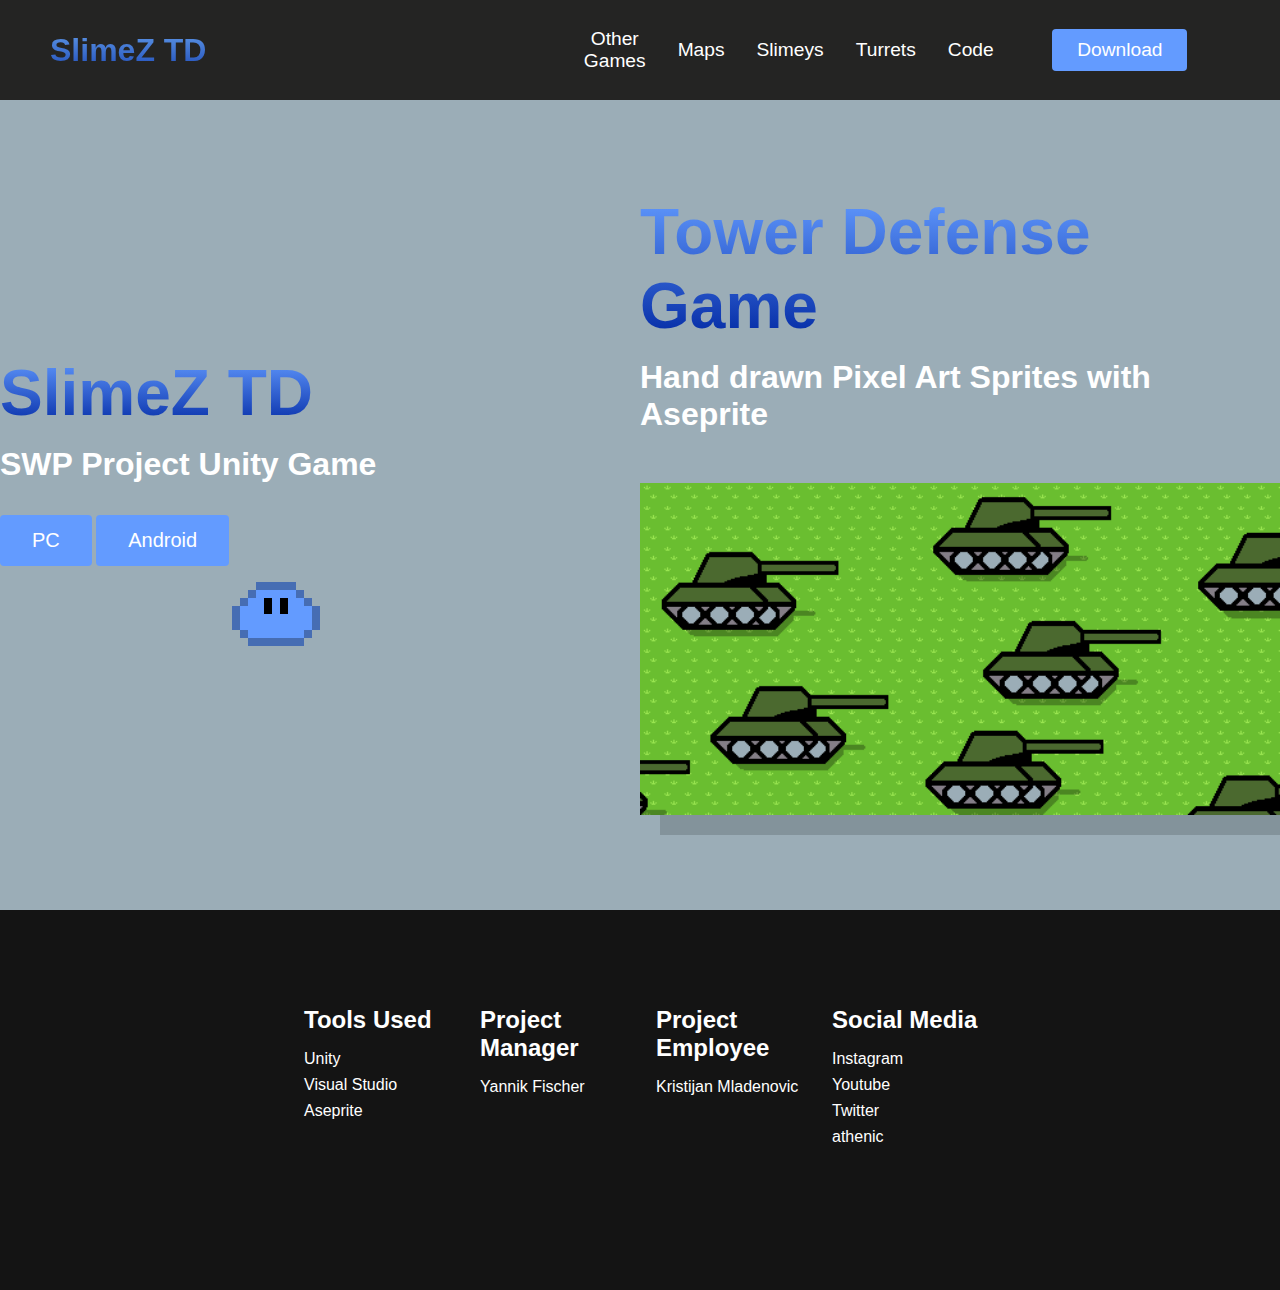
<file: index.html>
<!DOCTYPE html>
<html lang="en">
  <head>
    <meta charset="UTF-8" />
    <meta http-equiv="X-UA-Compatible" content="IE=edge" />
    <meta name="viewport" content="width=device-width, initial-scale=1.0" />
    <title>SlimeZ TD</title>
    <link rel="stylesheet" href="/styles.css" />
    <link rel="shortcut icon" href="/images/SlimeZTDIcon.png" />
  </head>
  <body>
    <nav class="navbar">
      <div class="navbar_container">
        <a href="/" id="navbar_logo">SlimeZ TD</a>
        <div class="navbar_toggle" id="mobile-menu">
          <span class="bar"></span>
          <span class="bar"></span>
          <span class="bar"></span>
        </div>
        <ul class="navbar_menu">
          <li class="navbar_item">
            <a href="/games.html" class="navbar_links">Other Games</a>
          </li>
          <li class="navbar_item">
            <a href="/maps.html" class="navbar_links">Maps</a>
          </li>
          <li class="navbar_item">
            <a href="/slimeys.html" class="navbar_links">Slimeys</a>
          </li>
          <li class="navbar_item">
            <a href="/turrets.html" class="navbar_links">Turrets</a>
          </li>
          <li class="navbar_item">
            <a href="/code.html" class="navbar_links">Code</a>
          </li>
          <li class="navbar_btn">
            <a href="./SlimeZ TD.zip" class="button" id="button">Download</a>
          </li>
          <!--<li class="navbar_sign_in">
            <a href="/sign_in.html" class="button">Sign In</a>
          </li>
        --></ul>
      </div>
    </nav>
    <div class="main">
      <div class="main_container">
        <div class="main_content">
          <h1>SlimeZ TD</h1>
          <p>SWP Project Unity Game</p>
          <button class="main_btn">
            <a href="SlimeZTD.zip" class="button" download="SlimeZTD">PC</a>
          </button>
          <button class="main_btn">
            <a
              href="SlimeZTDAndroid.zip"
              class="button"
              download="SlimeZTDAndroid"
              >Android</a
            >
          </button>
          <div class="main_img-container">
            <img src="/images/SlimeZTDIcon.png" alt="pic" id="main_img" />
          </div>
        </div>
        <div class="second_main_content">
          <h1>Tower Defense Game</h1>
          <h2>Hand drawn Pixel Art Sprites with Aseprite</h2>
          <img
            src="/images/TitleScreenBackground.png"
            alt="pic"
            id="second_img"
          />
        </div>
      </div>
    </div>

    <div class="footer__container">
      <div class="footer__links">
        <div class="footer__link--wrapper">
          <div class="footer__link--items">
            <h2>Tools Used</h2>
            <a href="https://unity.com/de">Unity</a>
            <a href="https://visualstudio.microsoft.com/de/">Visual Studio</a>
            <a href="https://www.aseprite.org/">Aseprite</a>
          </div>
          <div class="footer__link--items">
            <h2>Project Manager</h2>
            <a href="https://www.instagram.com/jaythekk/">Yannik Fischer</a>
          </div>
        </div>
        <div class="footer__link--wrapper">
          <div class="footer__link--items">
            <h2>Project Employee</h2>
            <a href="https://www.instagram.com/dontcallmekrisi/"
              >Kristijan Mladenovic</a
            >
          </div>
          <div class="footer__link--items">
            <h2>Social Media</h2>
            <a href="https://www.instagram.com/bellapoarch/">Instagram</a>
            <a href="https://www.youtube.com/user/PewDiePie">Youtube</a>
            <a href="https://twitter.com/bunnydelphine">Twitter</a>
            <a href="https://github.com/AthenicAustria/athenic-ui">athenic</a>
          </div>
        </div>
      </div>
      <div class="social__media">
        <div class="social__media--wrap"></div>
      </div>
    </div>

    <script src="script.js"></script>
  </body>
</html>
</file>
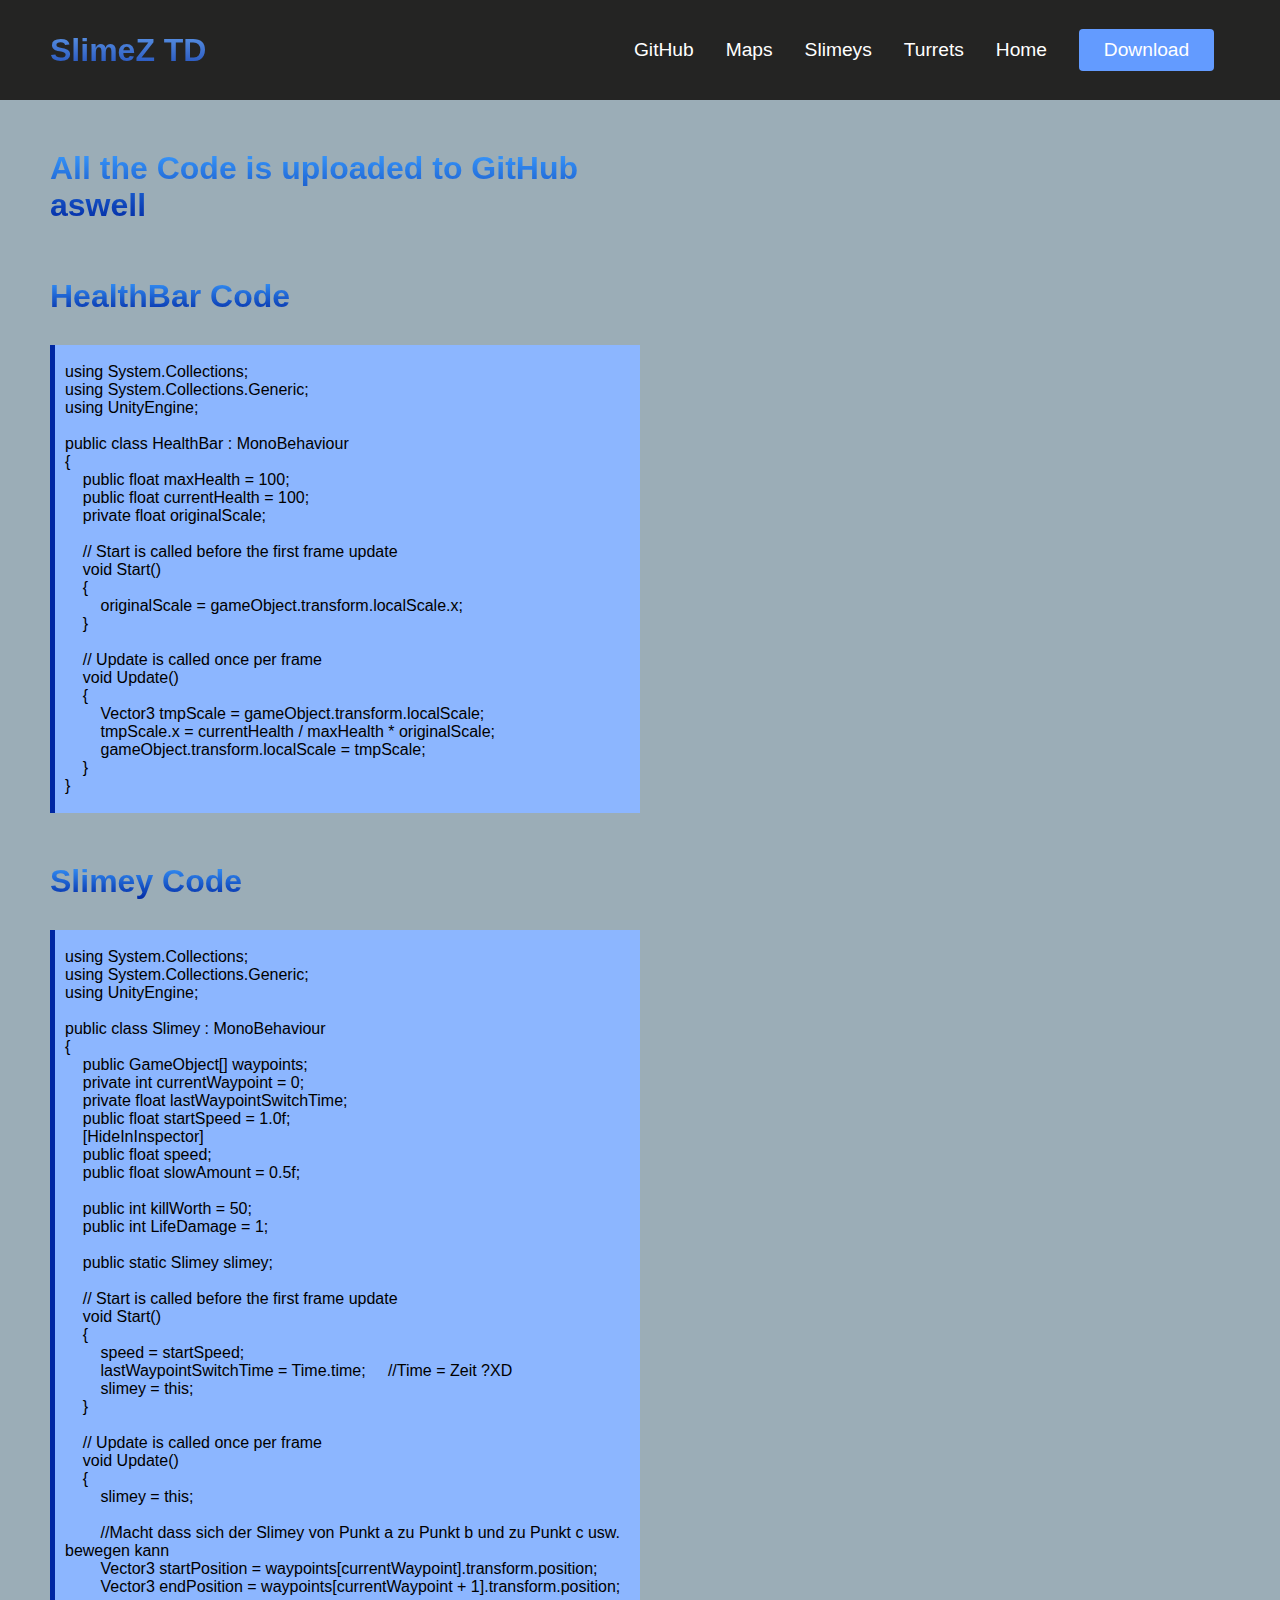
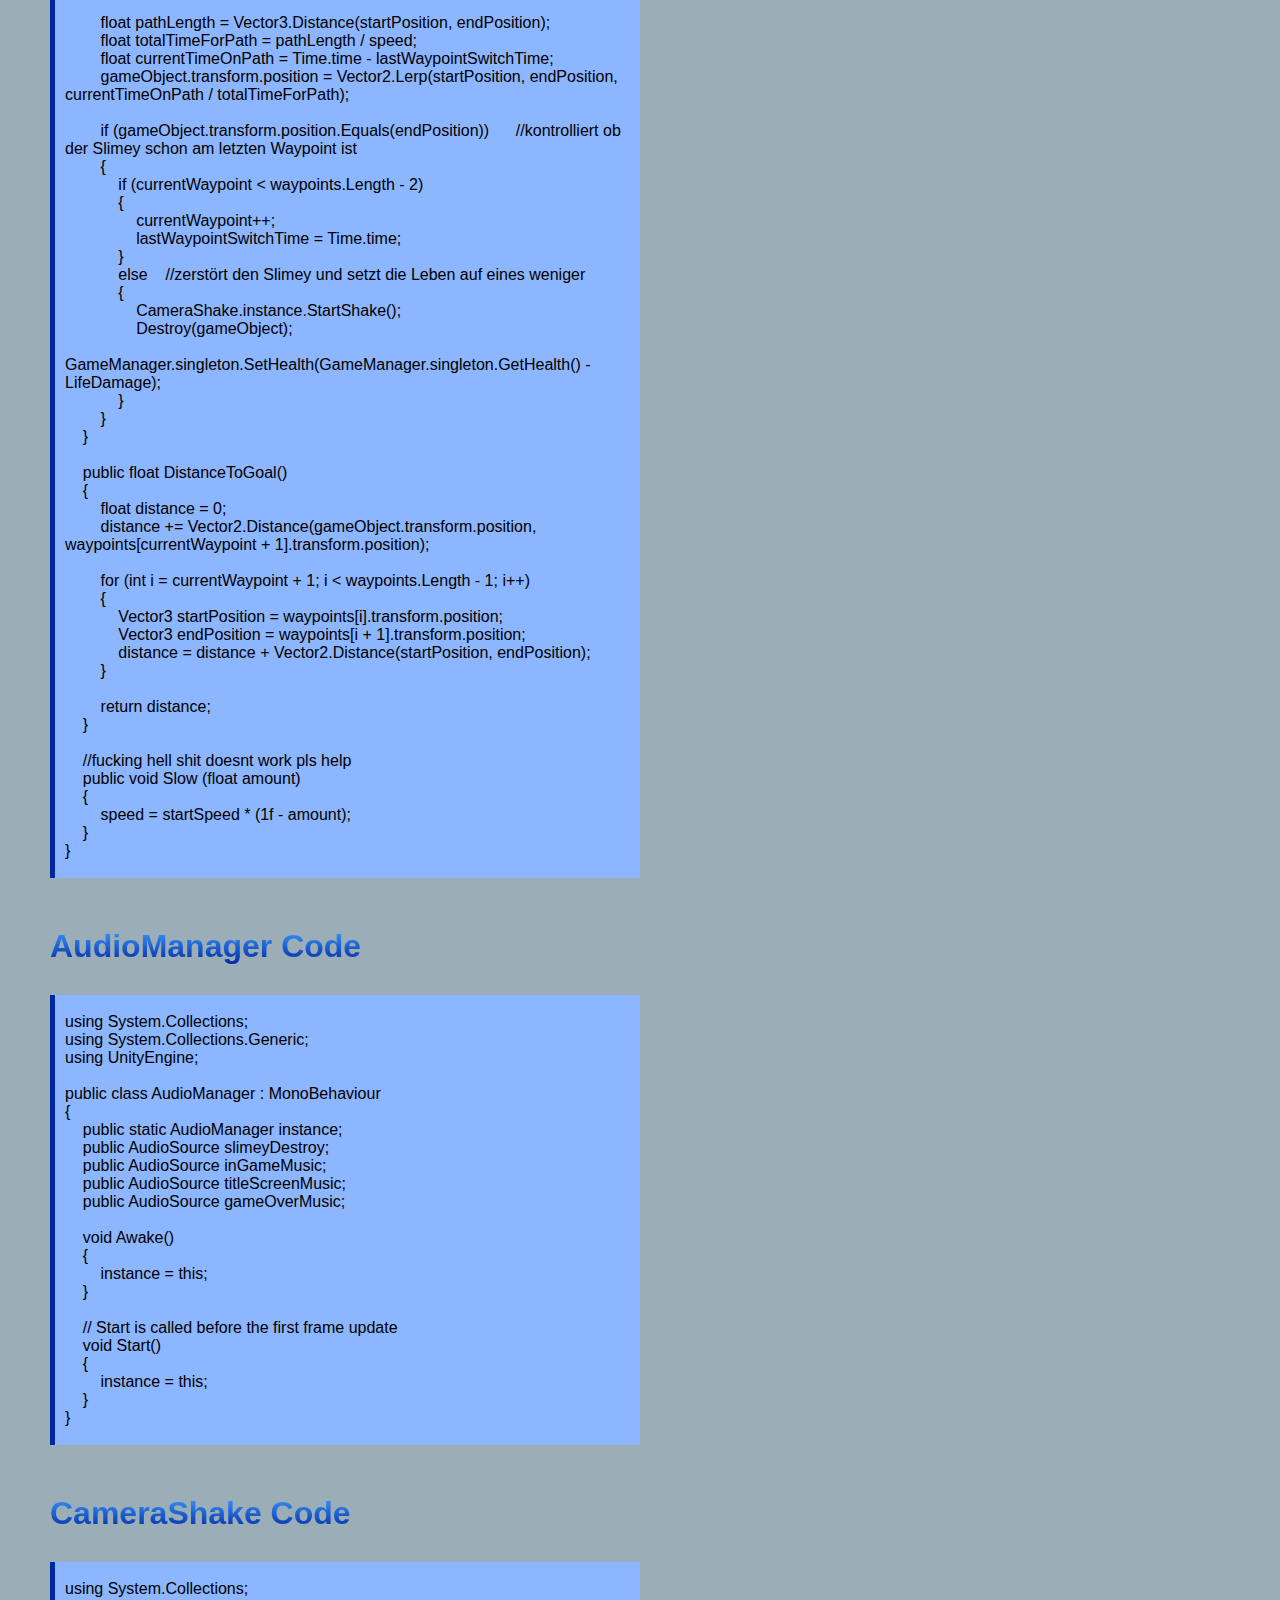
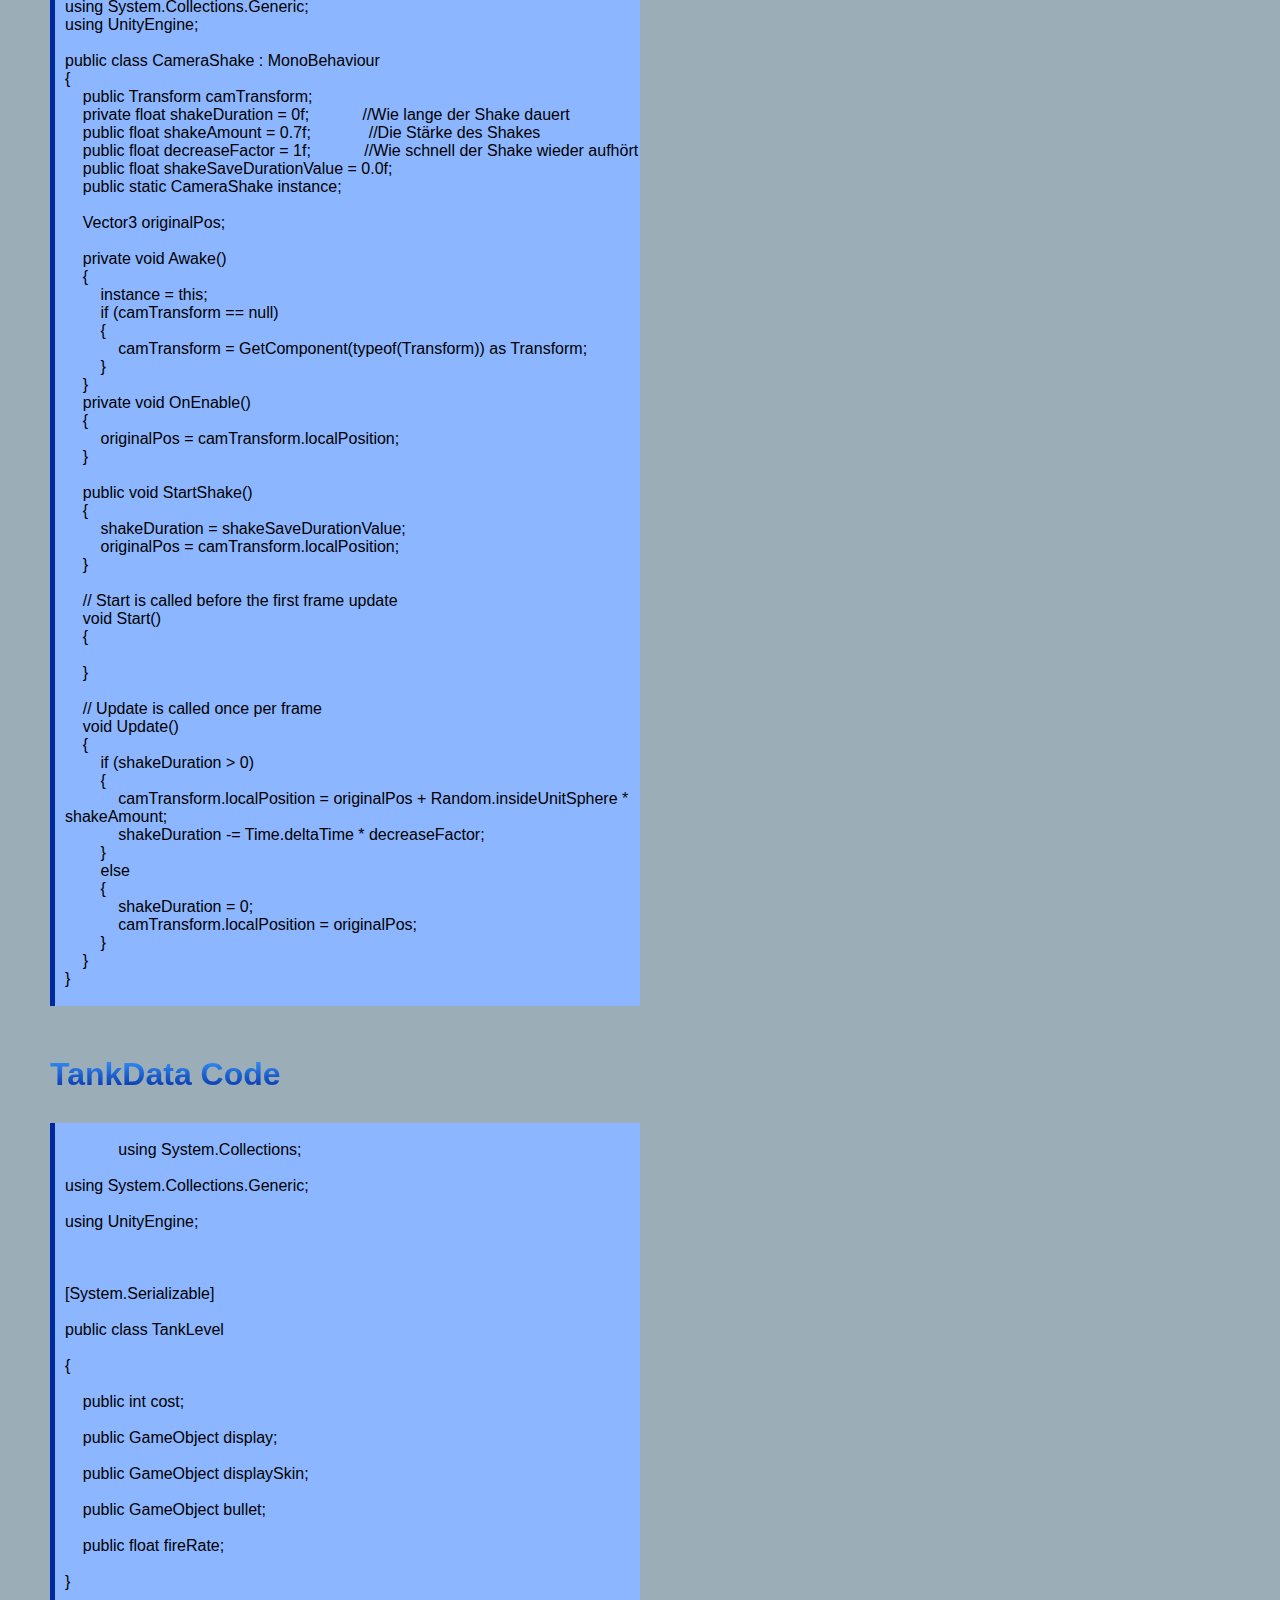
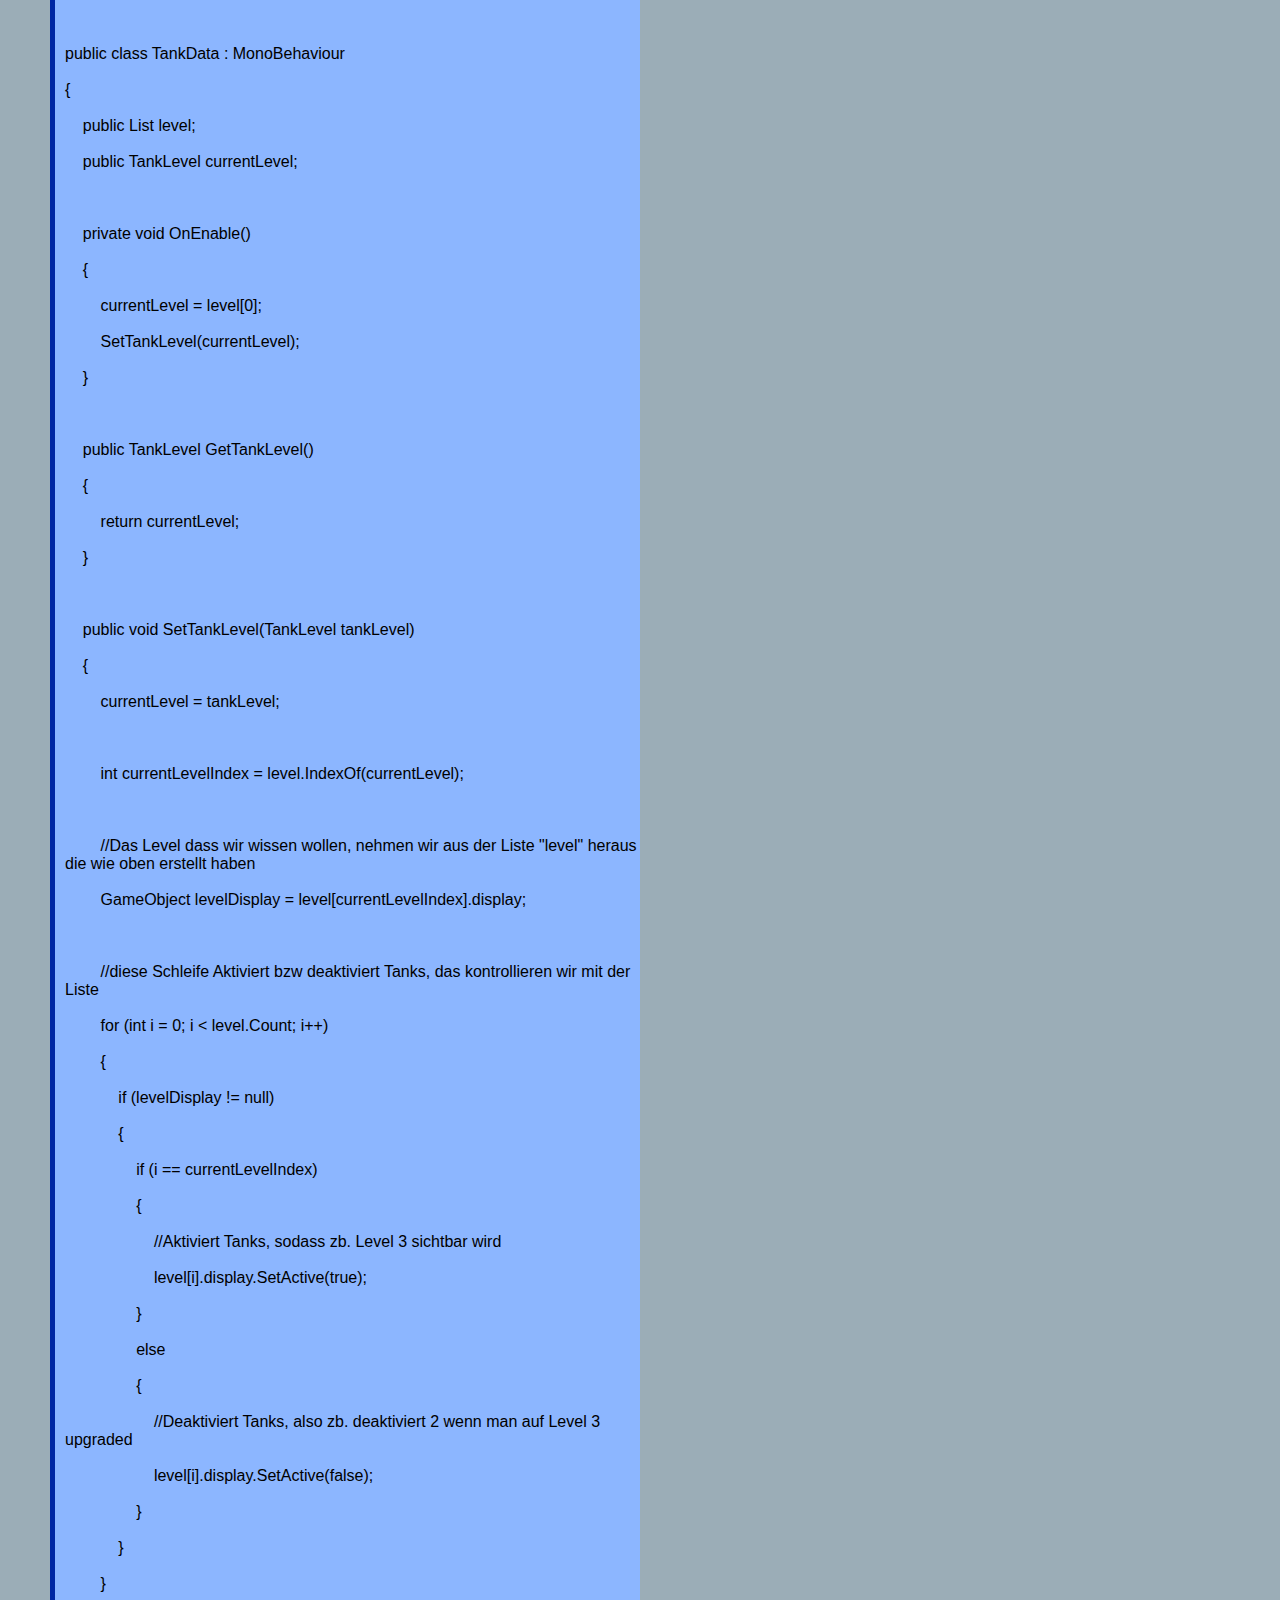
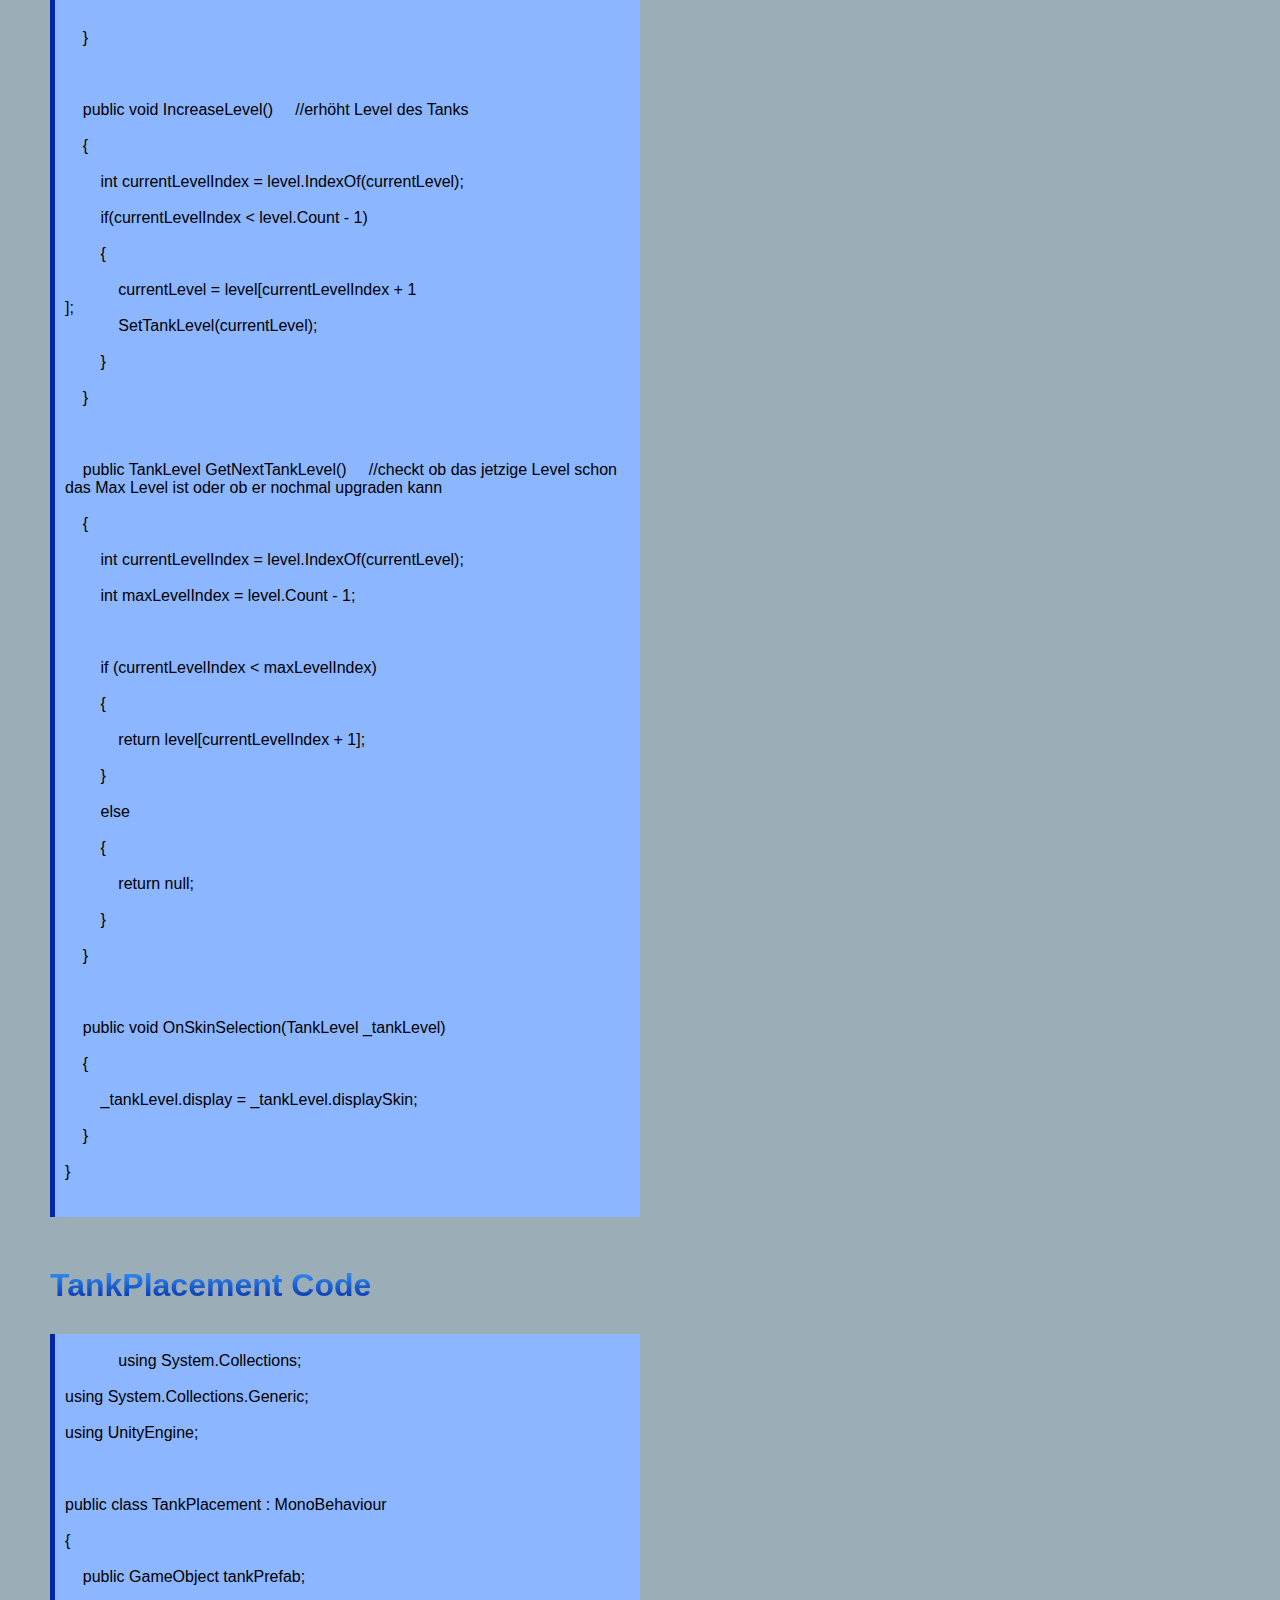
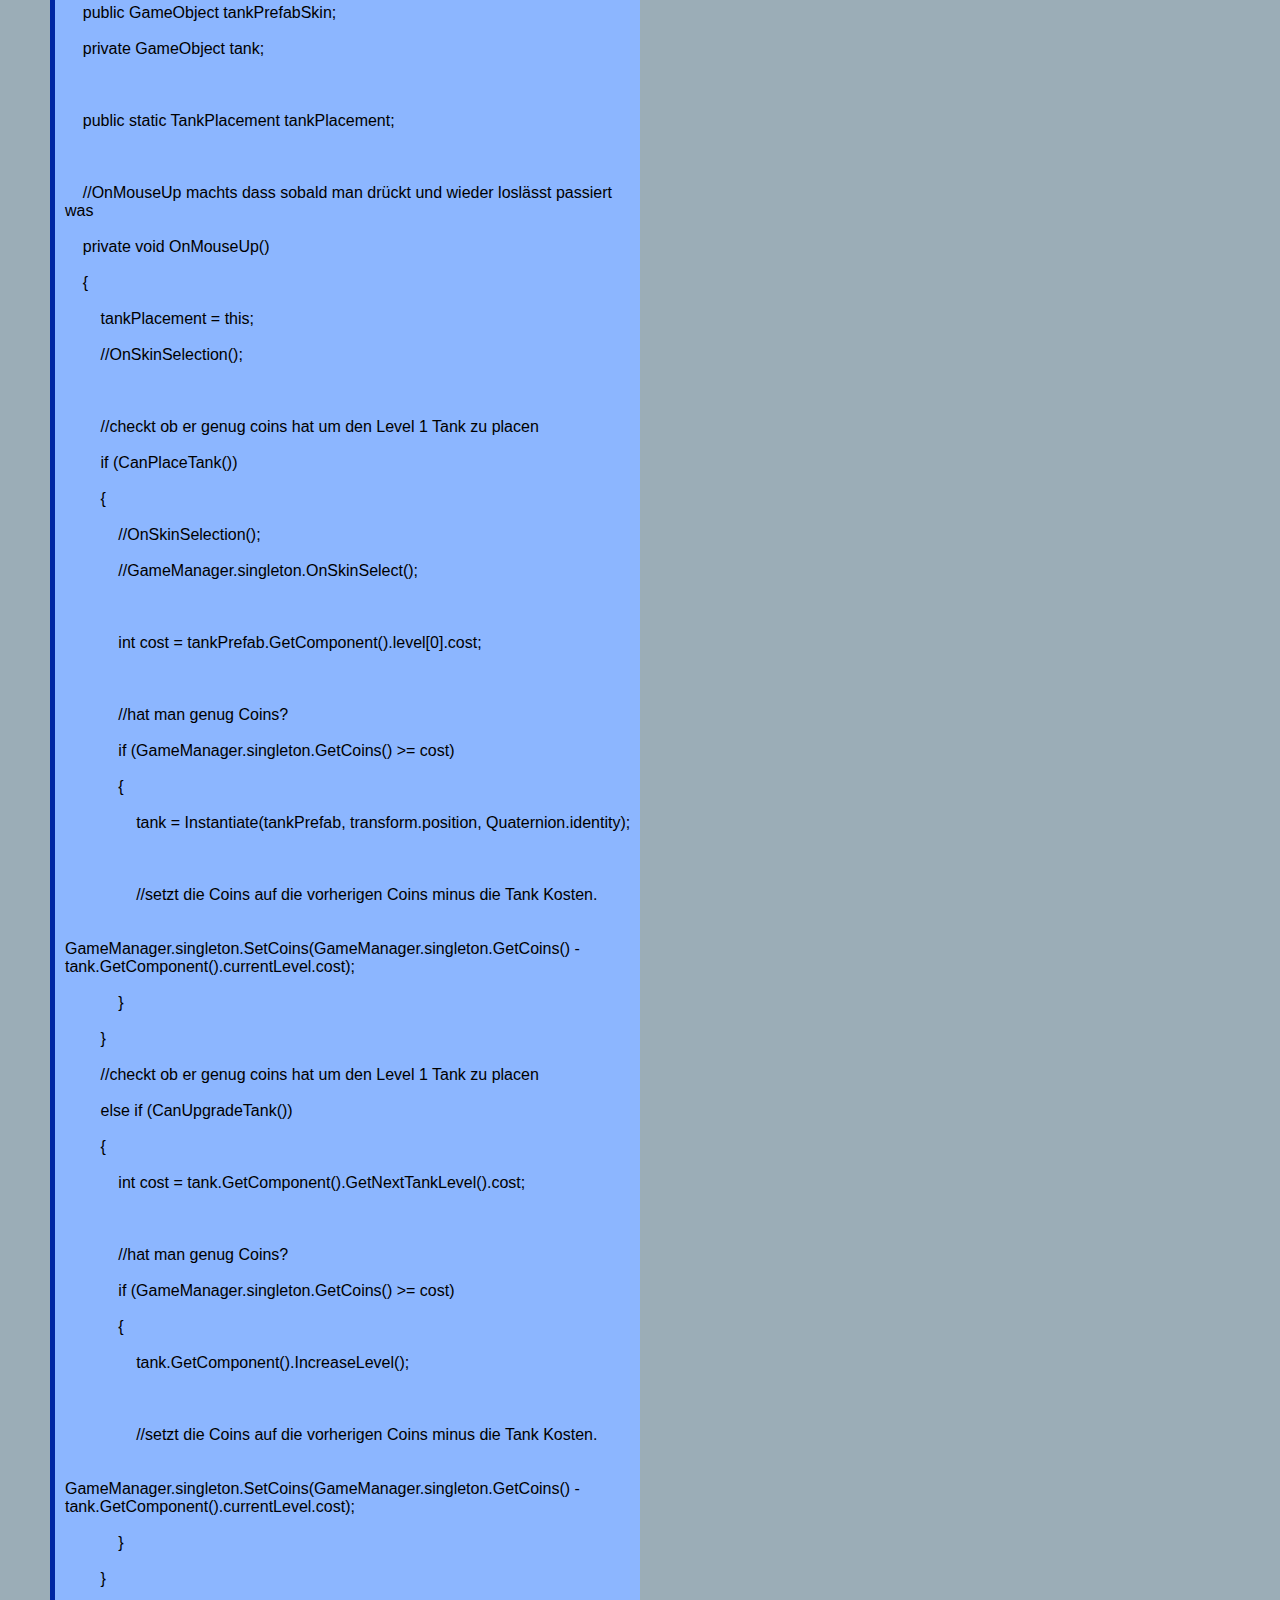
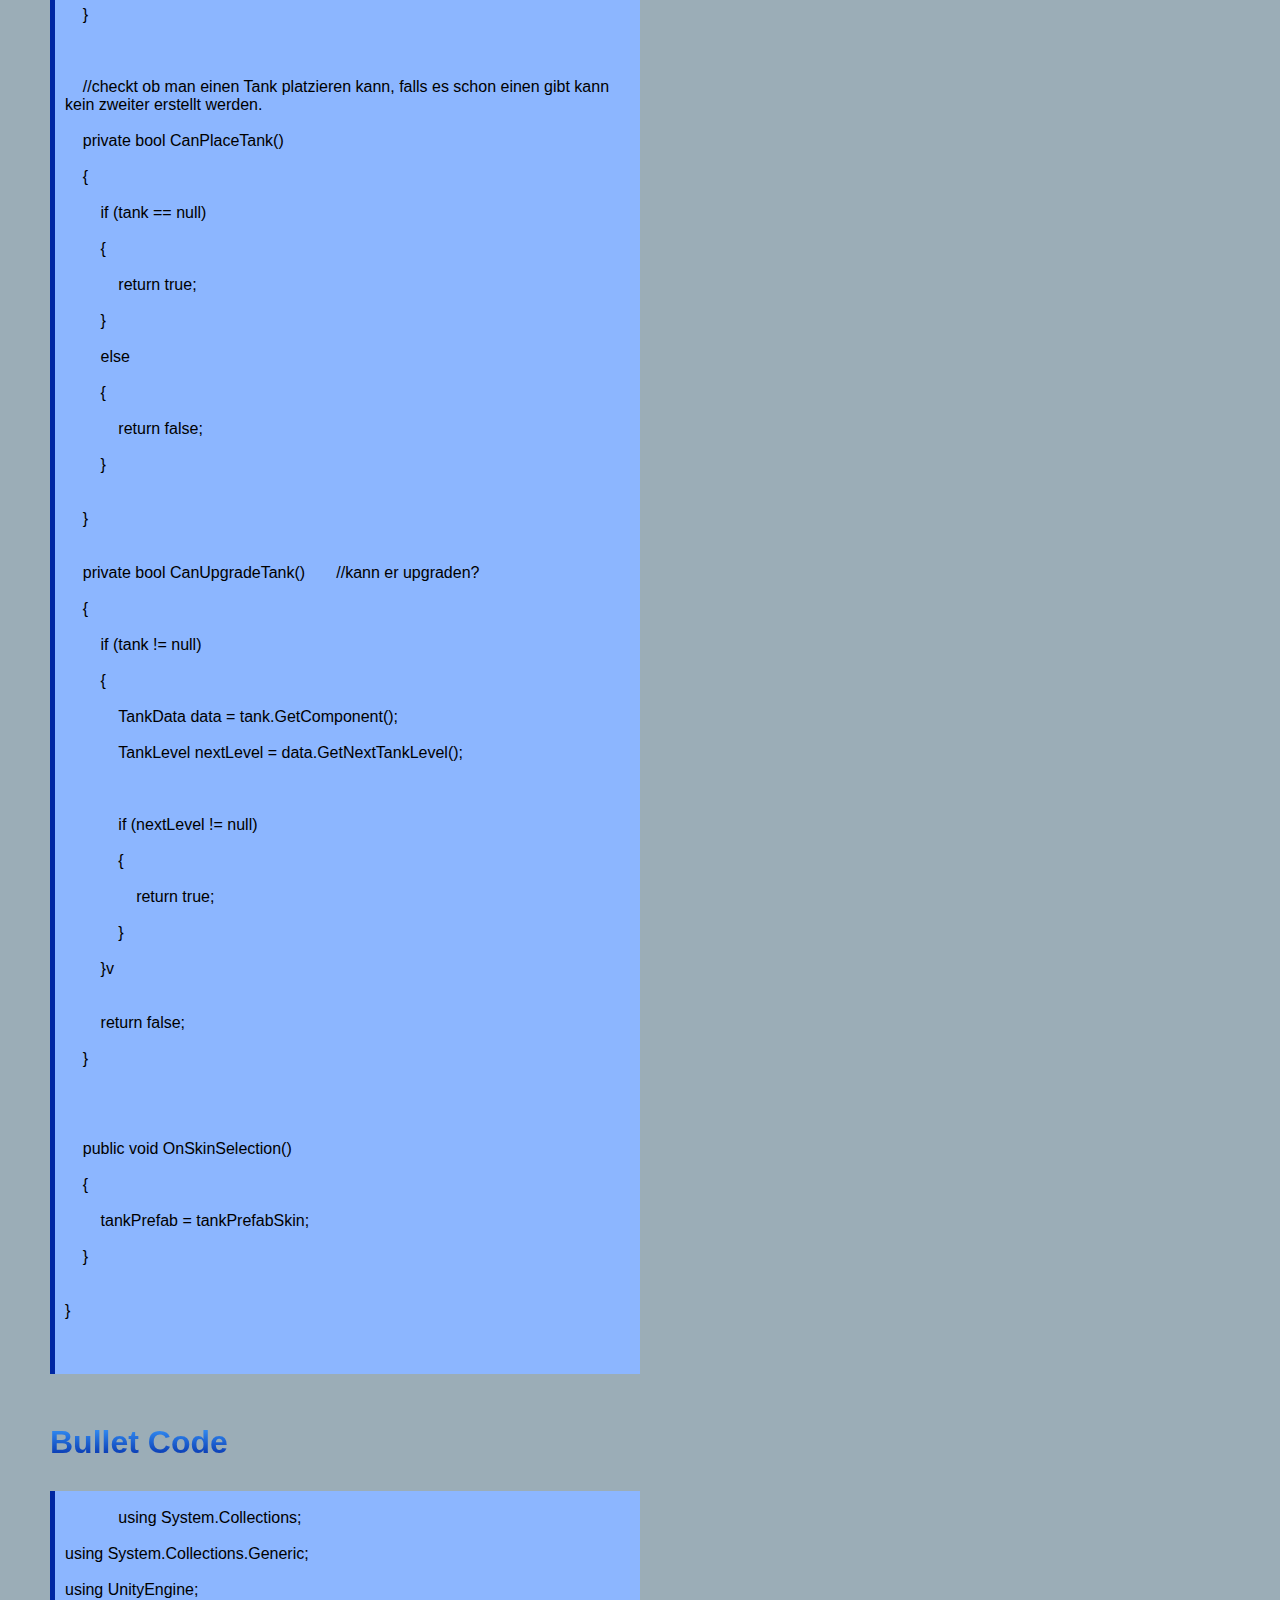
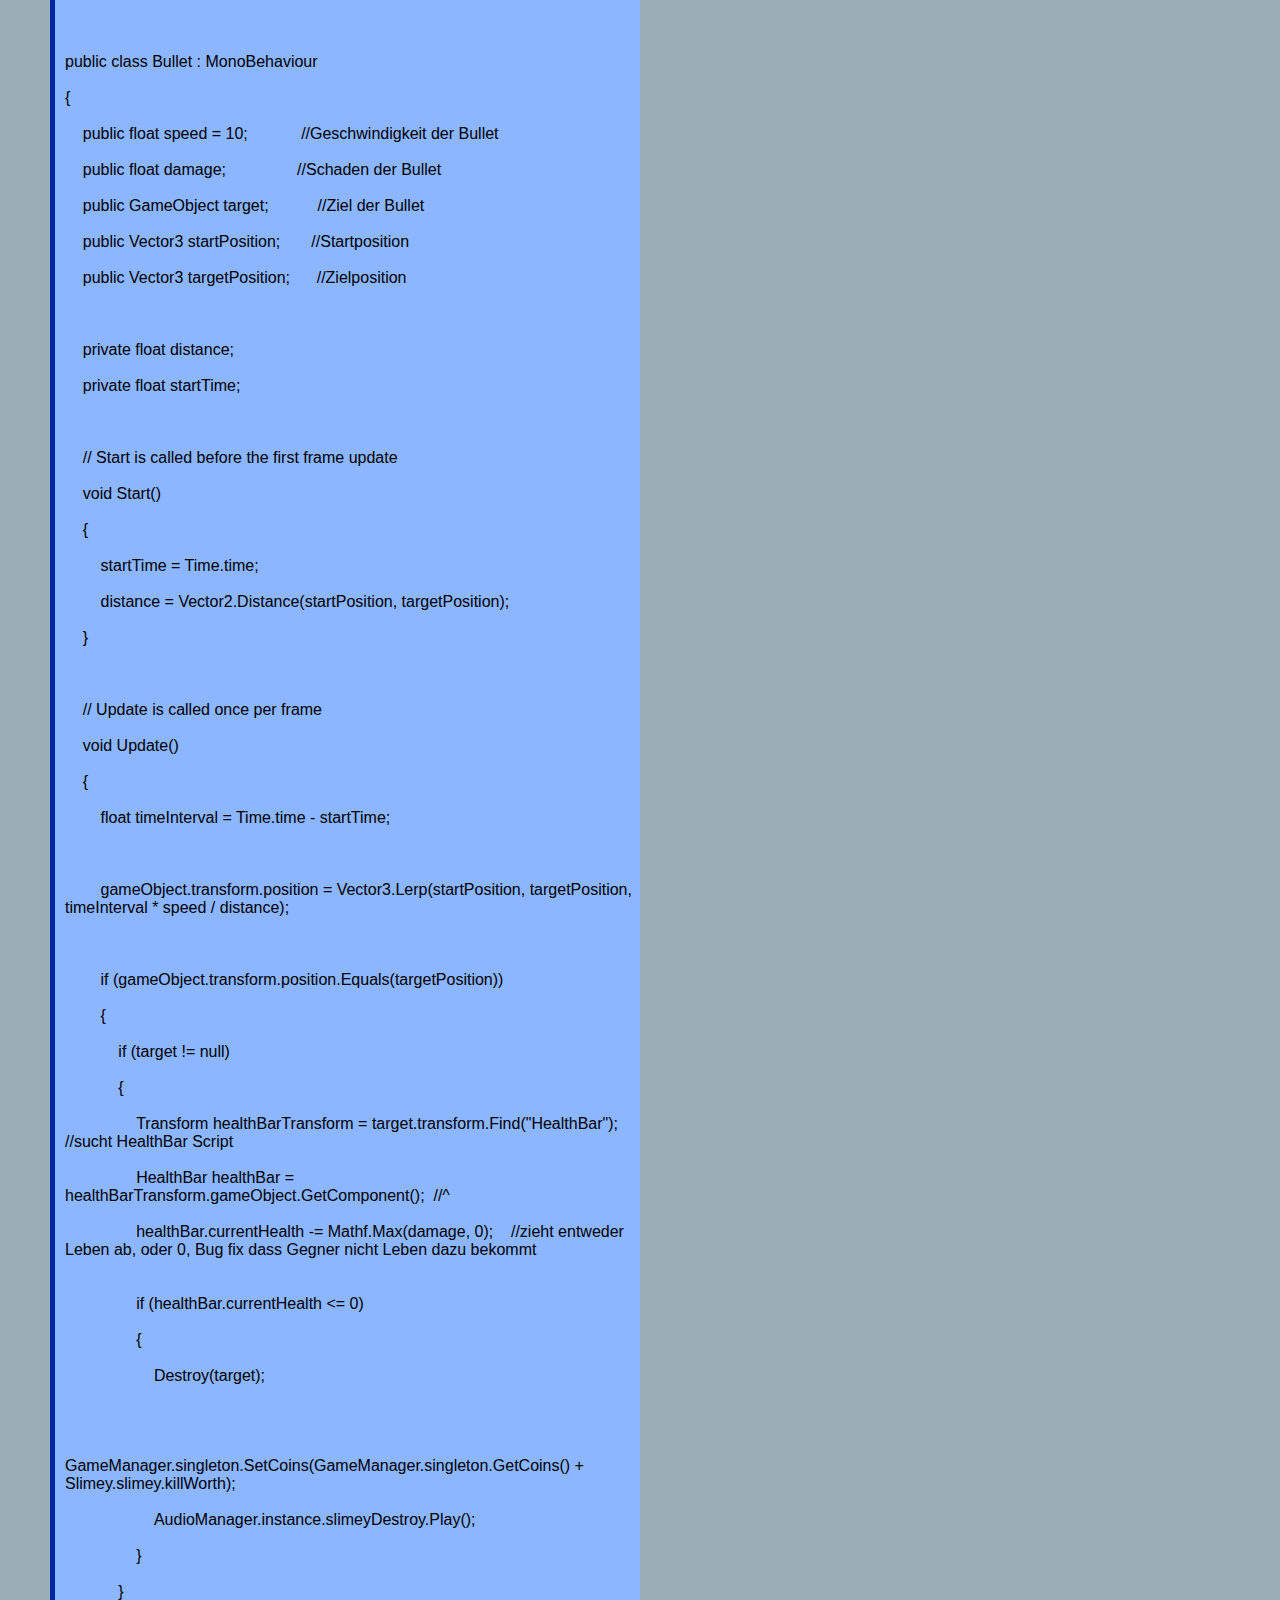
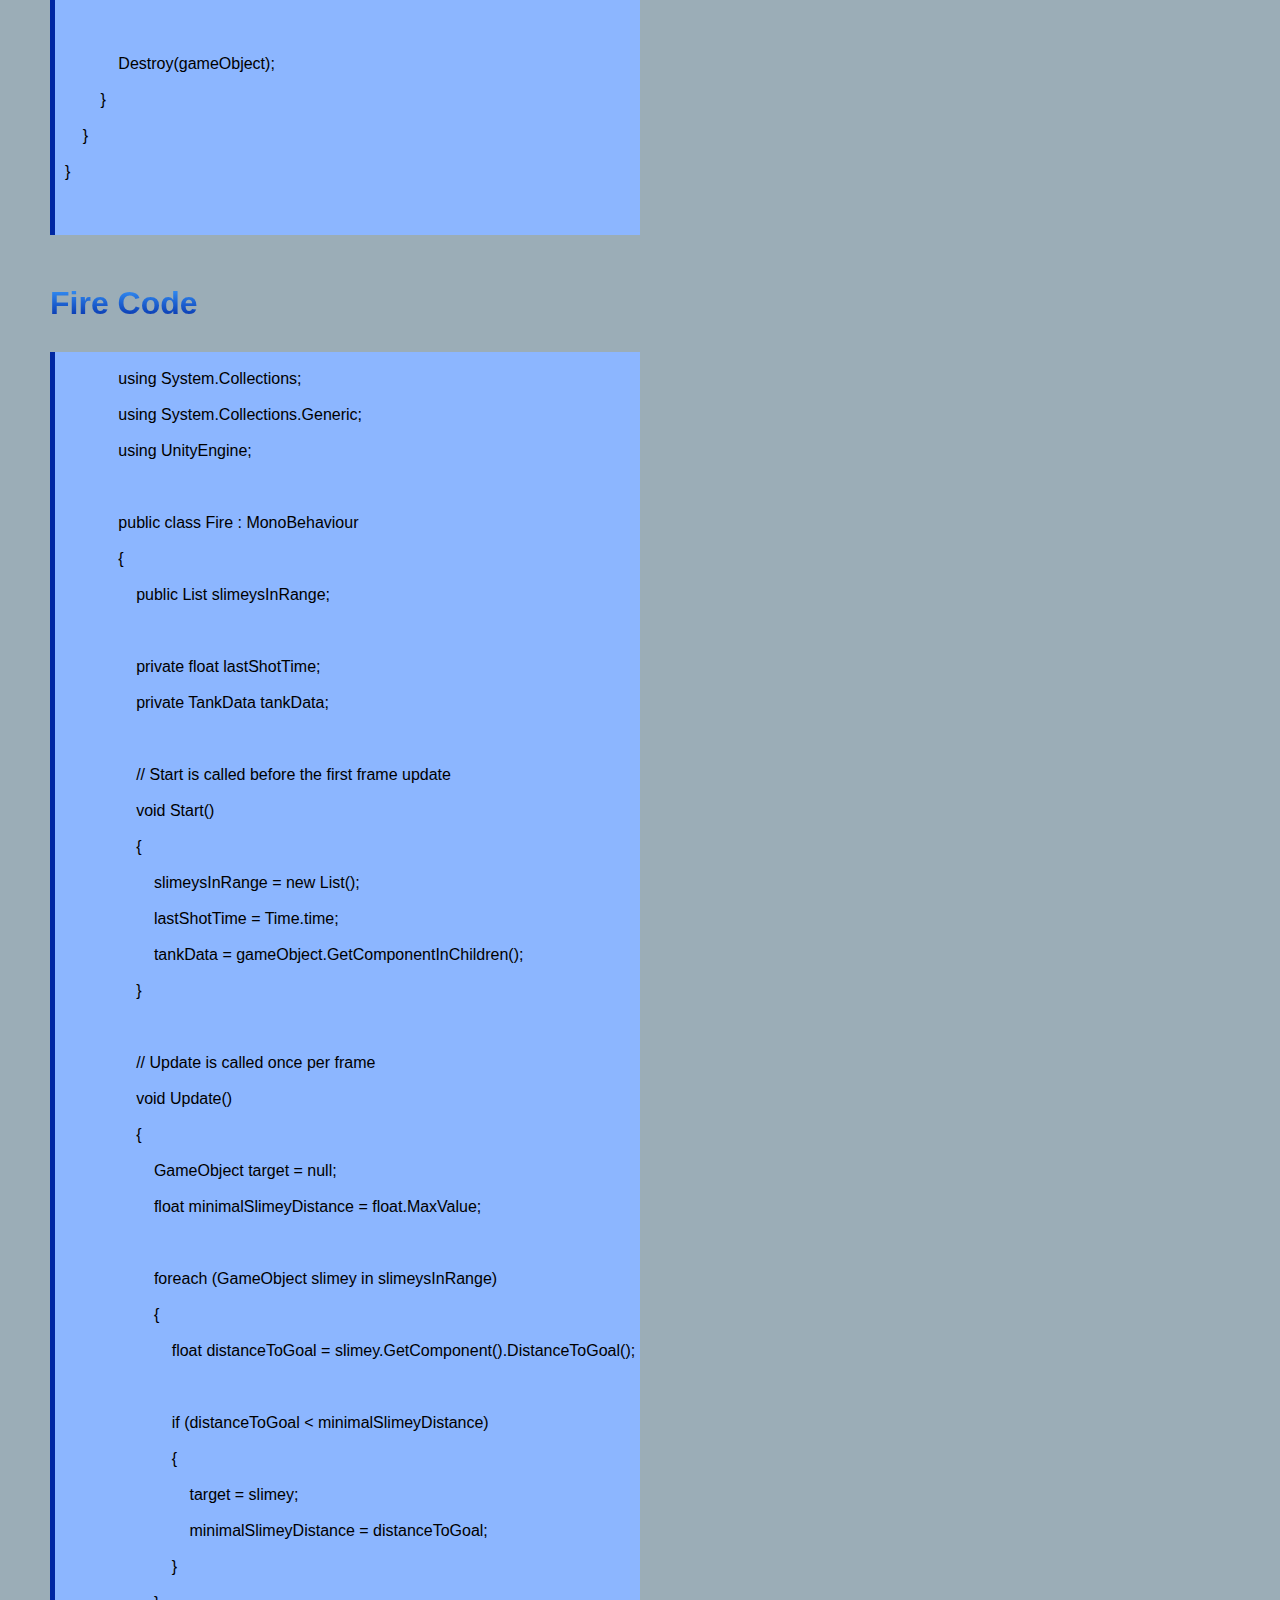
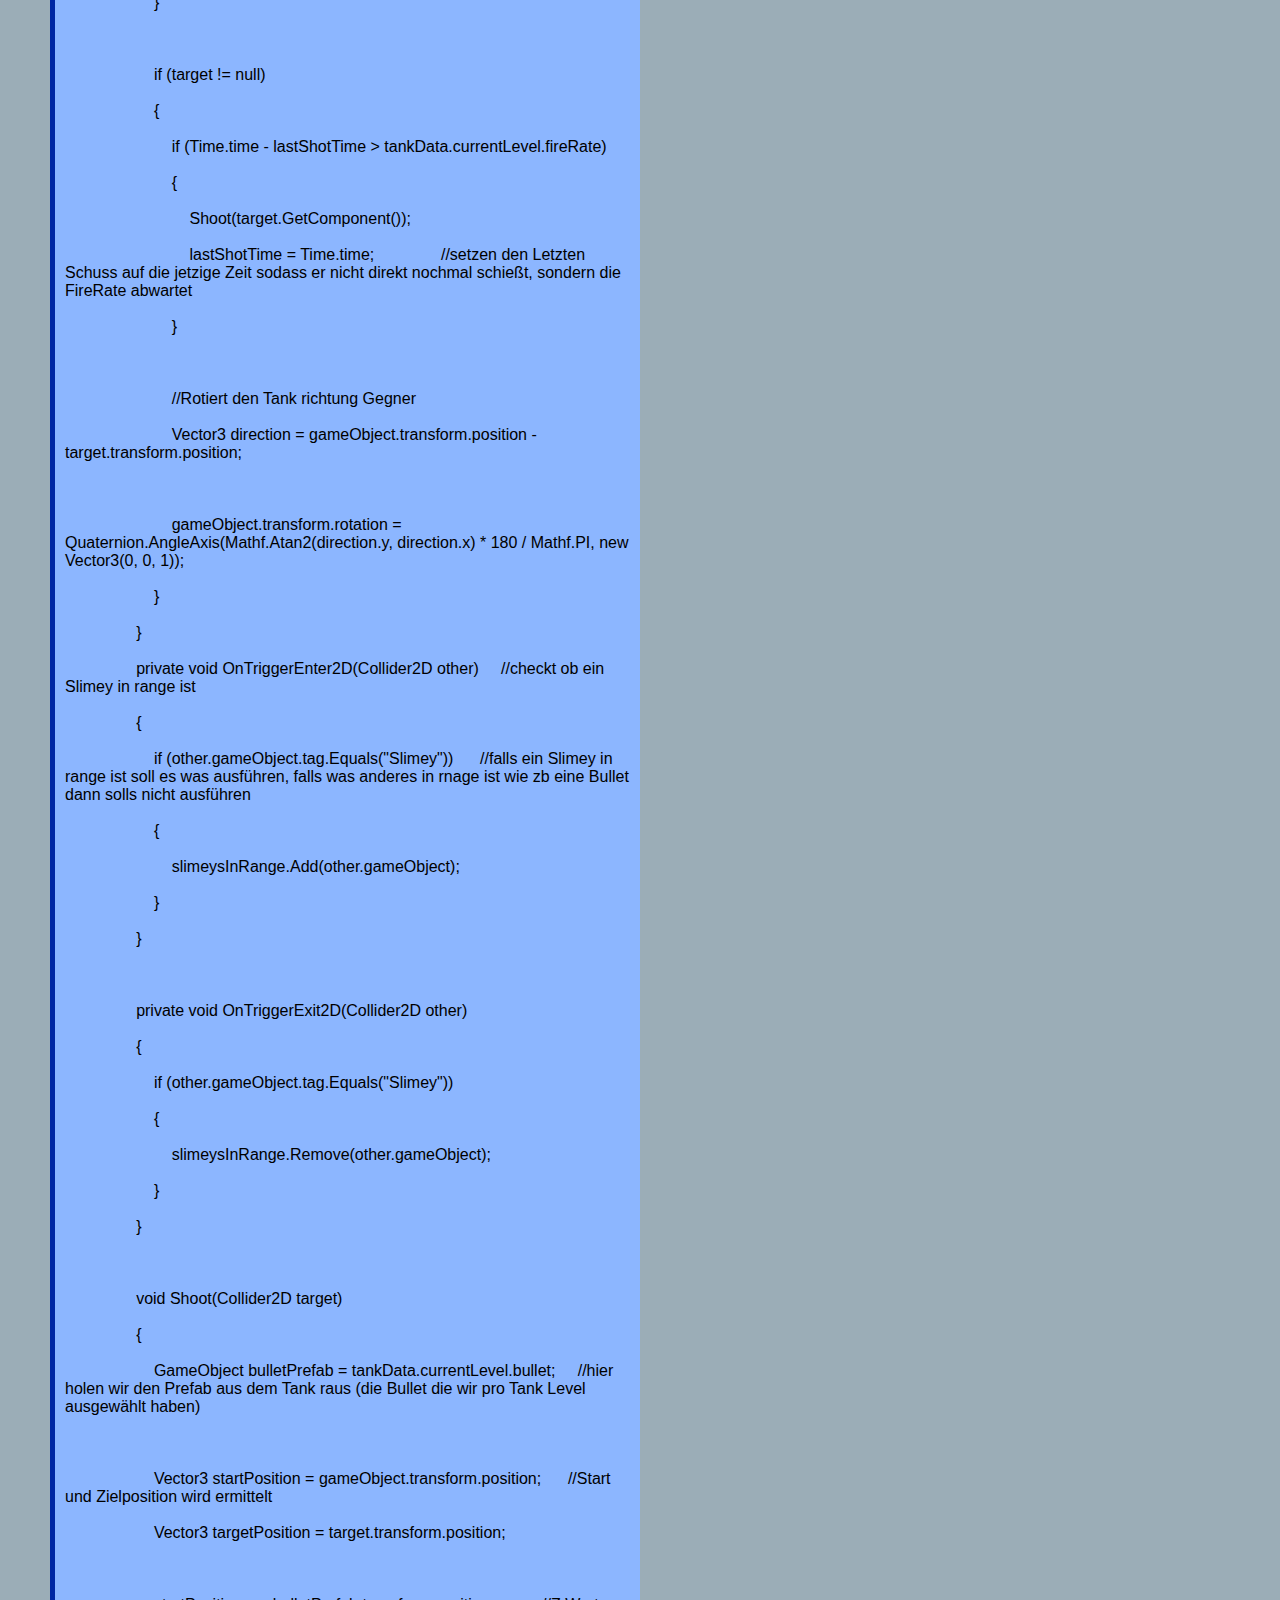
<file: code.html>
<!DOCTYPE html>
<html lang="en">
  <head>
    <meta charset="UTF-8" />
    <meta http-equiv="X-UA-Compatible" content="IE=edge" />
    <meta name="viewport" content="width=device-width, initial-scale=1.0" />
    <title>SlimeZ TD Code</title>
    <link rel="stylesheet" href="/styles.css" />
    <link rel="shortcut icon" href="/images/SlimeZTDIcon.png">
  </head>
  <body>
    <nav class="navbar">
      <div class="navbar_container">
        <a href="/index.html" id="navbar_logo">SlimeZ TD</a>
        <div class="navbar_toggle" id="mobile-menu">
            <span class="bar"></span>
            <span class="bar"></span>
            <span class="bar"></span>
          </div>
        <ul class="navbar_menu">
          <li class="navbar_item">
            <a href="https://github.com/YannikFischer/SlimeZ-TD-Scripts" class="navbar_links">GitHub</a>
          </li>
          <li class="navbar_item">
            <a href="/maps.html" class="navbar_links">Maps</a>
          </li>
          <li class="navbar_item">
            <a href="/slimeys.html" class="navbar_links">Slimeys</a>
          </li>
          <li class="navbar_item">
            <a href="/turrets.html" class="navbar_links">Turrets</a>
          </li>
          <li class="navbar_item">
            <a href="/index.html" class="navbar_links">Home</a>
          </li>
          <li class="navbar_btn">
            <a href="SlimeZTD.zip" class="button" id="button">Download</a>
          </li>
        </ul>
      </div>
    </nav>
    <div class="code_main">
      <div class="code_main_container">
        <h1>All the Code is uploaded to GitHub aswell</h1>
        <br /><br /><br />
        <h1>HealthBar Code</h1>
        <div class="code_main_container_text">
          <p>
using System.Collections;
using System.Collections.Generic;
using UnityEngine;

public class HealthBar : MonoBehaviour
{
    public float maxHealth = 100;
    public float currentHealth = 100;
    private float originalScale;

    // Start is called before the first frame update
    void Start()
    {
        originalScale = gameObject.transform.localScale.x;
    }

    // Update is called once per frame
    void Update()
    {
        Vector3 tmpScale = gameObject.transform.localScale;
        tmpScale.x = currentHealth / maxHealth * originalScale;
        gameObject.transform.localScale = tmpScale;
    }
}
          </p>
        </div>
      </div>
      <div class="code_main_container">
        <h1>Slimey Code</h1>
        <div class="code_main_container_text">
          <p>
using System.Collections;
using System.Collections.Generic;
using UnityEngine;

public class Slimey : MonoBehaviour
{
    public GameObject[] waypoints;
    private int currentWaypoint = 0;
    private float lastWaypointSwitchTime;
    public float startSpeed = 1.0f;
    [HideInInspector]
    public float speed;
    public float slowAmount = 0.5f;

    public int killWorth = 50;
    public int LifeDamage = 1;

    public static Slimey slimey;

    // Start is called before the first frame update
    void Start()
    {
        speed = startSpeed;
        lastWaypointSwitchTime = Time.time;     //Time = Zeit ?XD
        slimey = this;
    }

    // Update is called once per frame
    void Update()
    {
        slimey = this;

        //Macht dass sich der Slimey von Punkt a zu Punkt b und zu Punkt c usw. bewegen kann
        Vector3 startPosition = waypoints[currentWaypoint].transform.position;
        Vector3 endPosition = waypoints[currentWaypoint + 1].transform.position;

        float pathLength = Vector3.Distance(startPosition, endPosition);
        float totalTimeForPath = pathLength / speed;
        float currentTimeOnPath = Time.time - lastWaypointSwitchTime;
        gameObject.transform.position = Vector2.Lerp(startPosition, endPosition, currentTimeOnPath / totalTimeForPath);

        if (gameObject.transform.position.Equals(endPosition))      //kontrolliert ob der Slimey schon am letzten Waypoint ist
        {
            if (currentWaypoint < waypoints.Length - 2)
            {
                currentWaypoint++;
                lastWaypointSwitchTime = Time.time;
            }
            else    //zerstört den Slimey und setzt die Leben auf eines weniger
            {
                CameraShake.instance.StartShake();
                Destroy(gameObject);
                GameManager.singleton.SetHealth(GameManager.singleton.GetHealth() - LifeDamage);
            }
        }
    }

    public float DistanceToGoal()
    {
        float distance = 0;
        distance += Vector2.Distance(gameObject.transform.position, waypoints[currentWaypoint + 1].transform.position);

        for (int i = currentWaypoint + 1; i < waypoints.Length - 1; i++)
        {
            Vector3 startPosition = waypoints[i].transform.position;
            Vector3 endPosition = waypoints[i + 1].transform.position;
            distance = distance + Vector2.Distance(startPosition, endPosition);
        }

        return distance;
    }

    //fucking hell shit doesnt work pls help
    public void Slow (float amount)
    {
        speed = startSpeed * (1f - amount);
    }
}
          </p>
        </div>
      </div>
      <div class="code_main_container">
        <h1>AudioManager Code</h1>
        <div class="code_main_container_text">
          <p>
using System.Collections;
using System.Collections.Generic;
using UnityEngine;

public class AudioManager : MonoBehaviour
{
    public static AudioManager instance;
    public AudioSource slimeyDestroy;
    public AudioSource inGameMusic;
    public AudioSource titleScreenMusic;
    public AudioSource gameOverMusic;

    void Awake()
    {
        instance = this;
    }

    // Start is called before the first frame update
    void Start()
    {
        instance = this;
    }
}
          </p>
        </div>
      </div>
      <div class="code_main_container">
        <h1>CameraShake Code</h1>
        <div class="code_main_container_text">
          <p>
using System.Collections;
using System.Collections.Generic;
using UnityEngine;

public class CameraShake : MonoBehaviour
{
    public Transform camTransform;
    private float shakeDuration = 0f;            //Wie lange der Shake dauert
    public float shakeAmount = 0.7f;             //Die Stärke des Shakes
    public float decreaseFactor = 1f;            //Wie schnell der Shake wieder aufhört
    public float shakeSaveDurationValue = 0.0f;
    public static CameraShake instance;

    Vector3 originalPos;

    private void Awake()
    {
        instance = this;
        if (camTransform == null)
        {
            camTransform = GetComponent(typeof(Transform)) as Transform;
        }
    }
    private void OnEnable()
    {
        originalPos = camTransform.localPosition;
    }

    public void StartShake()
    {
        shakeDuration = shakeSaveDurationValue;
        originalPos = camTransform.localPosition;
    }

    // Start is called before the first frame update
    void Start()
    {
        
    }

    // Update is called once per frame
    void Update()
    {
        if (shakeDuration > 0)
        {
            camTransform.localPosition = originalPos + Random.insideUnitSphere * shakeAmount;
            shakeDuration -= Time.deltaTime * decreaseFactor;
        }
        else
        {
            shakeDuration = 0;
            camTransform.localPosition = originalPos;
        }
    }
}
          </p>
        </div>
      </div>
      <div class="code_main_container">
        <h1>TankData Code</h1>
        <div class="code_main_container_text">
          <p>
            using System.Collections;<br />
using System.Collections.Generic;<br />
using UnityEngine;<br /><br />

[System.Serializable]<br />
public class TankLevel<br />
{<br />
    public int cost;<br />
    public GameObject display;<br />
    public GameObject displaySkin;<br />
    public GameObject bullet;<br />
    public float fireRate;<br />
}<br /><br />

public class TankData : MonoBehaviour<br />
{<br />
    public List<TankLevel> level;<br />
    public TankLevel currentLevel;<br /><br />

    private void OnEnable()<br />
    {<br />
        currentLevel = level[0];<br />
        SetTankLevel(currentLevel);<br />
    }<br /><br />

    public TankLevel GetTankLevel()<br />
    {<br />
        return currentLevel;<br />
    } <br /><br />

    public void SetTankLevel(TankLevel tankLevel)<br />
    {<br />
        currentLevel = tankLevel;<br /><br />

        int currentLevelIndex = level.IndexOf(currentLevel);<br /><br />

        //Das Level dass wir wissen wollen, nehmen wir aus der Liste "level" heraus die wie oben erstellt haben<br />
        GameObject levelDisplay = level[currentLevelIndex].display;<br /><br />

        //diese Schleife Aktiviert bzw deaktiviert Tanks, das kontrollieren wir mit der Liste <br />
        for (int i = 0; i < level.Count; i++)<br />
        {<br />
            if (levelDisplay != null)<br />
            {<br />
                if (i == currentLevelIndex)<br />
                {<br />
                    //Aktiviert Tanks, sodass zb. Level 3 sichtbar wird<br />
                    level[i].display.SetActive(true);<br />
                }<br />
                else<br />
                {<br />
                    //Deaktiviert Tanks, also zb. deaktiviert 2 wenn man auf Level 3 upgraded<br />
                    level[i].display.SetActive(false);<br />
                }<br />
            }<br />
        }<br />

    }<br /><br />

    public void IncreaseLevel()     //erhöht Level des Tanks<br />
    {<br />
        int currentLevelIndex = level.IndexOf(currentLevel);<br />
        if(currentLevelIndex < level.Count - 1)<br />
        {<br />
            currentLevel = level[currentLevelIndex + 1<br />];
            SetTankLevel(currentLevel);<br />
        }<br />
    }<br /><br />

    public TankLevel GetNextTankLevel()     //checkt ob das jetzige Level schon das Max Level ist oder ob er nochmal upgraden kann<br />
    {<br />
        int currentLevelIndex = level.IndexOf(currentLevel);<br />
        int maxLevelIndex = level.Count - 1;<br /><br />

        if (currentLevelIndex < maxLevelIndex)<br />
        {<br />
            return level[currentLevelIndex + 1];<br />
        }<br />
        else<br />
        {<br />
            return null;<br />
        }<br />
    }<br /><br />

    public void OnSkinSelection(TankLevel _tankLevel)<br />
    {<br />
        _tankLevel.display = _tankLevel.displaySkin;<br />
    }<br />
}<br />
          </p>
        </div>
      </div>
      <div class="code_main_container">
        <h1>TankPlacement Code</h1>
        <div class="code_main_container_text">
          <p>
            using System.Collections;<br />
using System.Collections.Generic;<br />
using UnityEngine;<br /><br />

public class TankPlacement : MonoBehaviour<br />
{<br />
    public GameObject tankPrefab;<br />
    public GameObject tankPrefabSkin;<br />
    private GameObject tank;<br /><br />

    public static TankPlacement tankPlacement;<br /><br />

    //OnMouseUp machts dass sobald man drückt und wieder loslässt passiert was<br />
    private void OnMouseUp()<br />
    {<br />
        tankPlacement = this;<br />
        //OnSkinSelection();<br /><br />

        //checkt ob er genug coins hat um den Level 1 Tank zu placen<br />
        if (CanPlaceTank())<br />
        {<br />
            //OnSkinSelection();<br />
            //GameManager.singleton.OnSkinSelect();<br /><br />

            int cost = tankPrefab.GetComponent<TankData>().level[0].cost;<br /><br />

            //hat man genug Coins?<br />
            if (GameManager.singleton.GetCoins() >= cost)<br />
            {<br />
                tank = Instantiate(tankPrefab, transform.position, Quaternion.identity);<br /><br />

                //setzt die Coins auf die vorherigen Coins minus die Tank Kosten.<br />
                GameManager.singleton.SetCoins(GameManager.singleton.GetCoins() - tank.GetComponent<TankData>().currentLevel.cost);<br />
            }     <br />
        }<br />
        //checkt ob er genug coins hat um den Level 1 Tank zu placen<br />
        else if (CanUpgradeTank())<br />
        {<br />
            int cost = tank.GetComponent<TankData>().GetNextTankLevel().cost;<br /><br />

            //hat man genug Coins?<br />
            if (GameManager.singleton.GetCoins() >= cost)<br />
            {<br />
                tank.GetComponent<TankData>().IncreaseLevel();<br /><br />

                //setzt die Coins auf die vorherigen Coins minus die Tank Kosten.<br />
                GameManager.singleton.SetCoins(GameManager.singleton.GetCoins() - tank.GetComponent<TankData>().currentLevel.cost);<br />
            }<br />
        }<br />
    }<br /><br />
    
    //checkt ob man einen Tank platzieren kann, falls es schon einen gibt kann kein zweiter erstellt werden.<br />
    private bool CanPlaceTank() <br />
    {<br />
        if (tank == null)<br />
        {<br />
            return true;<br />
        }<br />
        else<br />
        {<br />
            return false;<br />
        }<br />

    }<br />

    private bool CanUpgradeTank()       //kann er upgraden?<br />
    {<br />
        if (tank != null)<br />
        {<br />
            TankData data = tank.GetComponent<TankData>();<br />
            TankLevel nextLevel = data.GetNextTankLevel();<br /><br />

            if (nextLevel != null)<br />
            {<br />
                return true;<br />
            }<br />
        }v<br />

        return false;<br />
    }<br /><br />

    
    public void OnSkinSelection()<br />
    {<br />
        tankPrefab = tankPrefabSkin;<br />
    }<br />
    
}<br />

          </p>
        </div>
      </div>
      <div class="code_main_container">
        <h1>Bullet Code</h1>
        <div class="code_main_container_text">
          <p>
            using System.Collections;<br />
using System.Collections.Generic;<br />
using UnityEngine;<br /><br />

public class Bullet : MonoBehaviour<br />
{<br />
    public float speed = 10;            //Geschwindigkeit der Bullet<br />
    public float damage;                //Schaden der Bullet<br />
    public GameObject target;           //Ziel der Bullet<br />
    public Vector3 startPosition;       //Startposition<br />
    public Vector3 targetPosition;      //Zielposition<br /><br />

    private float distance;<br />
    private float startTime;<br /><br />

    // Start is called before the first frame update<br />
    void Start()<br />
    {<br />
        startTime = Time.time;<br />
        distance = Vector2.Distance(startPosition, targetPosition);<br />
    }<br /><br />

    // Update is called once per frame<br />
    void Update()<br />
    {<br />
        float timeInterval = Time.time - startTime;<br /><br />

        gameObject.transform.position = Vector3.Lerp(startPosition, targetPosition, timeInterval * speed / distance);<br /><br />

        if (gameObject.transform.position.Equals(targetPosition))<br />
        {<br />
            if (target != null)<br />
            {<br />
                Transform healthBarTransform = target.transform.Find("HealthBar");  //sucht HealthBar Script<br />
                HealthBar healthBar = healthBarTransform.gameObject.GetComponent<HealthBar>();  //^<br />
                healthBar.currentHealth -= Mathf.Max(damage, 0);    //zieht entweder Leben ab, oder 0, Bug fix dass Gegner nicht Leben dazu bekommt<br />

                if (healthBar.currentHealth <= 0)<br />
                {<br />
                    Destroy(target);<br /><br />

                    GameManager.singleton.SetCoins(GameManager.singleton.GetCoins() + Slimey.slimey.killWorth);<br />
                    AudioManager.instance.slimeyDestroy.Play();     <br />
                }<br />
            }<br /><br />

            Destroy(gameObject);<br />
        }<br />
    }<br />
}<br />

          </p>
        </div>
      </div>
      <div class="code_main_container">
        <h1>Fire Code</h1>
        <div class="code_main_container_text">
          <p>
            using System.Collections;<br />
            using System.Collections.Generic;<br />
            using UnityEngine;<br /><br />
            
            public class Fire : MonoBehaviour<br />
            {<br />
                public List<GameObject> slimeysInRange;<br /><br />
            
                private float lastShotTime;<br />
                private TankData tankData;<br /><br />
            
                // Start is called before the first frame update<br />
                void Start()<br />
                {<br />
                    slimeysInRange = new List<GameObject>();<br />
                    lastShotTime = Time.time;<br />
                    tankData = gameObject.GetComponentInChildren<TankData>();<br />
                }<br /><br />
                
                // Update is called once per frame<br />
                void Update()<br />
                {<br />
                    GameObject target = null;<br />
                    float minimalSlimeyDistance = float.MaxValue;<br /><br />
            
                    foreach (GameObject slimey in slimeysInRange)<br />
                    {<br />
                        float distanceToGoal = slimey.GetComponent<Slimey>().DistanceToGoal();<br /><br />
            
                        if (distanceToGoal < minimalSlimeyDistance)<br />
                        {<br />
                            target = slimey;<br />
                            minimalSlimeyDistance = distanceToGoal;<br />
                        }<br />
                    }<br /><br />
            
                    if (target != null)<br />
                    {<br />
                        if (Time.time - lastShotTime > tankData.currentLevel.fireRate)<br />
                        {<br />
                            Shoot(target.GetComponent<CircleCollider2D>());<br />
                            lastShotTime = Time.time;               //setzen den Letzten Schuss auf die jetzige Zeit sodass er nicht direkt nochmal schießt, sondern die FireRate abwartet<br />
                        }<br /><br />
            
                        //Rotiert den Tank richtung Gegner<br />
                        Vector3 direction = gameObject.transform.position - target.transform.position;<br /><br />
            
                        gameObject.transform.rotation = Quaternion.AngleAxis(Mathf.Atan2(direction.y, direction.x) * 180 / Mathf.PI, new Vector3(0, 0, 1));<br />
                    }<br />
                }<br />
                private void OnTriggerEnter2D(Collider2D other)     //checkt ob ein Slimey in range ist<br />
                {<br />
                    if (other.gameObject.tag.Equals("Slimey"))      //falls ein Slimey in range ist soll es was ausführen, falls was anderes in rnage ist wie zb eine Bullet dann solls nicht ausführen<br />
                    {<br />
                        slimeysInRange.Add(other.gameObject);<br />
                    }<br />
                }<br /><br />
            
                private void OnTriggerExit2D(Collider2D other)<br />
                {<br />
                    if (other.gameObject.tag.Equals("Slimey"))<br />
                    {<br />
                        slimeysInRange.Remove(other.gameObject);<br />
                    }<br />
                }<br /><br />
            
                void Shoot(Collider2D target)<br />
                {<br />
                    GameObject bulletPrefab = tankData.currentLevel.bullet;     //hier holen wir den Prefab aus dem Tank raus (die Bullet die wir pro Tank Level ausgewählt haben)<br /><br />
            
                    Vector3 startPosition = gameObject.transform.position;      //Start und Zielposition wird ermittelt<br />
                    Vector3 targetPosition = target.transform.position;<br /><br />
            
                    startPosition.z = bulletPrefab.transform.position.z;        //Z Werte sollen identisch sein (bug fix)<br />
                    targetPosition.z = bulletPrefab.transform.position.z;<br /><br />
            
                    GameObject newBullet = Instantiate(bulletPrefab);           //neue Bullet wird erzeugt<br />
                    newBullet.transform.position = startPosition;               //diese Bullet wird auf die Startposition gesetzt<br /><br />
            
                    Bullet bulletComp = newBullet.GetComponent<Bullet>();       //Holen uns das Script "Bullet"<br /><br />
            
                    bulletComp.target = target.gameObject;                      //Setzen das Ziel<br />
                    bulletComp.startPosition = startPosition;<br />
                    bulletComp.targetPosition = targetPosition;<br />
                }<br />
            }<br />
            

          </p>
        </div>
      </div>
      <div class="code_main_container">
        <h1>SpawnSlimey Code</h1>
        <div class="code_main_container_text">
          <p>
            using System.Collections;<br />
using System.Collections.Generic;<br />
using UnityEngine;<br /><br />

[System.Serializable]<br />
public class Wave<br />
{<br />
    public GameObject slimeyPrefab;<br />
    public float spawnInterval;<br />
    public int maxSlimeys;<br />
}<br /><br />

public class SpawnSlimey : MonoBehaviour<br />
{<br />
    public GameObject[] waypoints;<br />
    public Wave[] waves;<br />
    public int timeBetweenWaves = 5;<br />
    public GameObject winMessagePanel;<br />
    private float lastSpawnTime;<br />
    private int slimeysSpawned = 0;<br /><br />

    public GameManager gameManager;<br /><br />

    // Start is called before the first frame update<br />
    void Start()<br />
    {<br />
        lastSpawnTime = Time.time;<br />
    }<br /><br />

    // Update is called once per frame<br />
    void Update()<br />
    {<br />
        int currentWave = GameManager.singleton.GetWave();<br /><br />

        if (currentWave < waves.Length)<br />
        {<br />
            float timeInterval = Time.time - lastSpawnTime;<br />
            float spawnInterval = waves[currentWave].spawnInterval;<br /><br />

            //zu lange zu erklären, checkt aber ob schon alle Slimeys gespawned wurden und mehr.<br />
            if (((slimeysSpawned == 0 && timeInterval > timeBetweenWaves) || timeInterval > spawnInterval) && slimeysSpawned < waves[currentWave].maxSlimeys)<br />
            {<br />
                lastSpawnTime = Time.time;<br /><br />

                GameObject newSlimey = Instantiate(waves[currentWave].slimeyPrefab);<br />
                newSlimey.GetComponent<Slimey>().waypoints = waypoints;<br />
                slimeysSpawned++;<br />
            }<br /><br />

            //geht zur nächsten Wave über<br />
            if (slimeysSpawned == waves[currentWave].maxSlimeys && GameObject.FindGameObjectWithTag("Slimey") == null)<br />
            {<br />
                GameManager.singleton.SetWave(GameManager.singleton.GetWave() + 1);<br />
                //gibt dir nach der Wave 50% von deinen jetzigen Coins extra als Belohnung<br />
                GameManager.singleton.SetCoins(Mathf.RoundToInt(GameManager.singleton.GetCoins() * 1.5f));<br /><br />

                slimeysSpawned = 0;<br /><br />

                lastSpawnTime = Time.time;<br />
            }<br />
        }<br />
        else<br />
        {<br />
            //stoppt die Zeit sodass alles auf dem Screen freezed<br />
            Time.timeScale = 0.0f;<br />
            //stoppt das Spiel, gameOver heißt hier nicht verloren sondern einfach nur dass das Spiel aus ist da wir gewonnen ha<br />
            winMessagePanel.SetActive(true);<br /><br />

            gameManager.LevelWon();<br />
        }<br />
    }<br />
}<br />


          </p>
        </div>
      </div>
      <div class="code_main_container">
        <h1>GameManager Code</h1>
        <div class="code_main_container_text">
          <p>
            using System;<br />
using System.Collections;<br />
using System.Collections.Generic;<br />
using UnityEngine;<br />
using UnityEngine.UI;<br />
using UnityEngine.SceneManagement;<br /><br />

[System.Serializable]<br />
public class GameManager : MonoBehaviour<br />
{<br />
    public Text coinsLabel;<br />
    public int coins = 1000;<br /><br />

    public Text waveLabel;<br />
    public bool gameOver = false;<br />
    private int wave;<br /><br />

    public Text healthLabel;<br />
    public GameObject[] healthIndicator; <br />   
    private int health;<br /><br />

    public static GameManager singleton;<br /><br />

    public GameObject gameOverPanel;<br />
    public GameObject playPanel;<br />
    public GameObject pausePanel;<br />
    public GameObject resumePanel;<br />
    public GameObject helpPanel;<br /><br />

    public int gameplayHighscore;<br />
    public int gameOverCurrentScore;<br />
    public int highScore;<br /><br />

    public Text GameOverCurrentScore;<br />
    public Text gamePlayHighScore;<br />
    public Text gameOverHighScore;<br />
    public Text resumeCurrentScore;<br />
    public Text resumeHighScore;<br />
    public Text winCurrentScore;<br />
    public Text winHighScore;<br /><br />

    public string nextLevel = "Level03";<br />
    public int levelToUnlock = 3;<br /><br />

    private void Awake()<br />
    {<br />
        Time.timeScale = 0.0f;<br /><br />

        if (singleton == null)<br />
        {<br />
            singleton = this;<br />
        }<br />
        else if (singleton != this)<br />
        {<br />
            Destroy(gameObject);<br />
            DontDestroyOnLoad(gameObject);<br />
        }<br />
    }<br /><br />

    // Start is called before the first frame update<br />
    void Start()<br />
    {<br />
        SetWave(0);<br />
        SetHealth(10);<br />
        highScore = PlayerPrefs.GetInt("HIGHSCORE", 0);<br />
        gamePlayHighScore.text = highScore.ToString();<br />
        gameOverHighScore.text = highScore.ToString();<br />
        resumeHighScore.text = highScore.ToString();<br /><br />

        AudioManager.instance.titleScreenMusic.loop = true;<br />
        AudioManager.instance.titleScreenMusic.Play();<br />
        AudioManager.instance.titleScreenMusic.loop = true;<br />
        AudioManager.instance.titleScreenMusic.Play();<br />
    }<br /><br />

    public void SetWave(int value)<br />
    {<br />
        wave = value;<br />
    }<br /><br />

    public void ShowWave()<br />
    {<br />
        waveLabel.text = "Wave: " + wave;<br />
    }<br /><br />

    public int GetHealth()<br />
    {<br />
        return health;<br />
    }<br /><br />

    public int GetWave()<br />
    {<br />
        return wave;<br />
    }<br /><br />

    public void GameOver()<br />
    {<br />
        gameOver = true;<br /><br />

        Time.timeScale = 0.0f;                    //setzt Zeit auf 0 sodass sich nichts mehr bewegt <br />
        pausePanel.SetActive(false);              //Der Pause Panel wird deaktiviert<br /><br />

        //1 Coin ist 1 Punkt<br />
        highScore = PlayerPrefs.GetInt("HIGHSCORE", 0);<br /><br />

        if (coins > highScore)<br />
        {<br />
            //Wir setzen unserern jetzigen Coin Counter auf unseren Highscore falls der Highscore unter den jetzigen Coins liegt.<br />
            highScore = coins;<br />
            PlayerPrefs.SetInt("HIGHSCORE", highScore);<br />
        }<br /><br />

        GameOverCurrentScore.text = coins.ToString();<br />
        gameOverHighScore.text = highScore.ToString();<br />
        gamePlayHighScore.text = highScore.ToString();<br />
        winCurrentScore.text = coins.ToString();<br />
        winHighScore.text = highScore.ToString();<br /><br />

        AudioManager.instance.inGameMusic.Stop();<br />
        AudioManager.instance.titleScreenMusic.Play();<br />
        AudioManager.instance.titleScreenMusic.loop = true;<br />
    }<br /><br />

    public void SetHealth(int value)<br />
    {<br />
        health = value;<br /><br />

        if (health <= 0 && !gameOver)<br />
        {<br />
            gameOverPanel.SetActive(true);<br /><br />

            GameOver();<br /><br />

            AudioManager.instance.gameOverMusic.Play();<br />
        }<br /><br />

        for (int i = 0; i < healthIndicator.Length; i++)<br />
        {<br />
            if (i < health)<br />
            {<br />
                healthIndicator[i].SetActive(true);<br />
            }<br />
            else<br />
            {<br />
                healthIndicator[i].SetActive(false);<br />
            }<br />
        }<br />
    }<br /><br />

    public void ShowHealth()<br />
    {<br />
        healthLabel.text = ": " + health;<br />
    }<br /><br />

    // Update is called once per frame<br />
    void Update()<br />
    {<br />
        ShowCoins();<br />
        ShowWave();<br />
        ShowHealth();<br />
    }<br /><br />

    public void SetCoins(int value)<br />
    {<br />
        coins = value;<br />
    }<br />

    public int GetCoins()<br />
    {<br />
        return coins;<br />
    }<br /><br />

    public void ShowCoins()<br />
    {<br />
        coinsLabel.text = ": " + coins;<br />
    }<br /><br />

    public void OnPlayButton()<br />
    {<br />
        playPanel.SetActive(false);<br />
        Time.timeScale = 1.0f;<br /><br />

        AudioManager.instance.titleScreenMusic.Stop();<br />
        AudioManager.instance.inGameMusic.loop = true;<br />
        AudioManager.instance.inGameMusic.Play();<br />
    }<br /><br />

    public void OnResumeButton()<br />
    {<br />
        pausePanel.SetActive(true);<br />
        resumePanel.SetActive(false);<br />
        Time.timeScale = 1.0f;<br />

        AudioManager.instance.titleScreenMusic.Stop();<br />
        AudioManager.instance.inGameMusic.loop = true;<br />
        AudioManager.instance.inGameMusic.Play();<br />
    }<br /><br />

    public void OnPauseButton()<br />
    {<br />
        Time.timeScale = 0.0f;<br />
        pausePanel.SetActive(false);<br />
        resumePanel.SetActive(true);<br />
        resumeCurrentScore.text = coins.ToString();<br /><br />

        AudioManager.instance.inGameMusic.Stop();<br />
        AudioManager.instance.titleScreenMusic.loop = true;<br />
        AudioManager.instance.titleScreenMusic.Play();<br />
    }<br /><br />

    public void OnRestartButton()<br />
    {<br />
        AudioManager.instance.titleScreenMusic.loop = true;<br />
        AudioManager.instance.titleScreenMusic.Play();<br /><br />

        Time.timeScale = 1.0f;<br />
        SceneManager.LoadScene(SceneManager.GetActiveScene().name);<br />
    }<br /><br />

    public void OnHelpButton()<br />
    {<br />
        Time.timeScale = 0.0f;<br /><br />

        playPanel.SetActive(false);<br />
        helpPanel.SetActive(true);<br />
    }<br /><br />

    public void OnBackButton()<br />
    {<br />
        Time.timeScale = 0.0f;<br /><br />

        helpPanel.SetActive(false);<br />
        playPanel.SetActive(true);<br />
    }<br /><br />

    public void OnCloseButton()<br />
    {<br />
        Application.Quit();<br />
    }<br /><br />

    public void OnBackToTitleButton()<br />
    {<br />
        SceneManager.LoadScene(0);<br />
    }<br /><br />

    public void OnDesertMapButton()<br />
    {<br />
        SceneManager.LoadScene(1);<br />
    }<br /><br />

    public void OnGrassMapButton()<br />
    {<br />
        SceneManager.LoadScene(2);<br />
    }<br /><br />

    public void OnGrassMapHardModeButton()<br />
    {<br />
        SceneManager.LoadScene(3);<br />
    }<br /><br />

    public void On2xSpeedButton()<br />
    {<br />
        Time.timeScale = 2.0f;<br />
    }<br /><br />

    public void On1xSpeedButton()<br />
    {<br />
        Time.timeScale = 1.0f;<br />
    }<br /><br />

    public void LevelWon()<br />
    {<br />
        PlayerPrefs.SetInt("levelReached", levelToUnlock);<br />
    }<br /><br />

    public void OnStatsReset()<br />
    {<br />
        PlayerPrefs.DeleteAll();<br />
        SceneManager.GetActiveScene();<br />
        SceneManager.LoadScene(0);<br />
    }<br /><br />
    
    /*<br />
    public void OnSkinSelect()<br />
    {<br />
        TankPlacement.tankPlacement.tankPrefab = TankPlacement.tankPlacement.tankPrefabSkin;<br />
        SceneManager.LoadScene(SceneManager.GetActiveScene().buildIndex);<br />
        Debug.Log("lol");<br />
    }<br />
    */<br />
}<br />
          </p>
        </div>
      </div>
    </div>

    <script src="script.js"></script>
  </body>
</html>
</file>
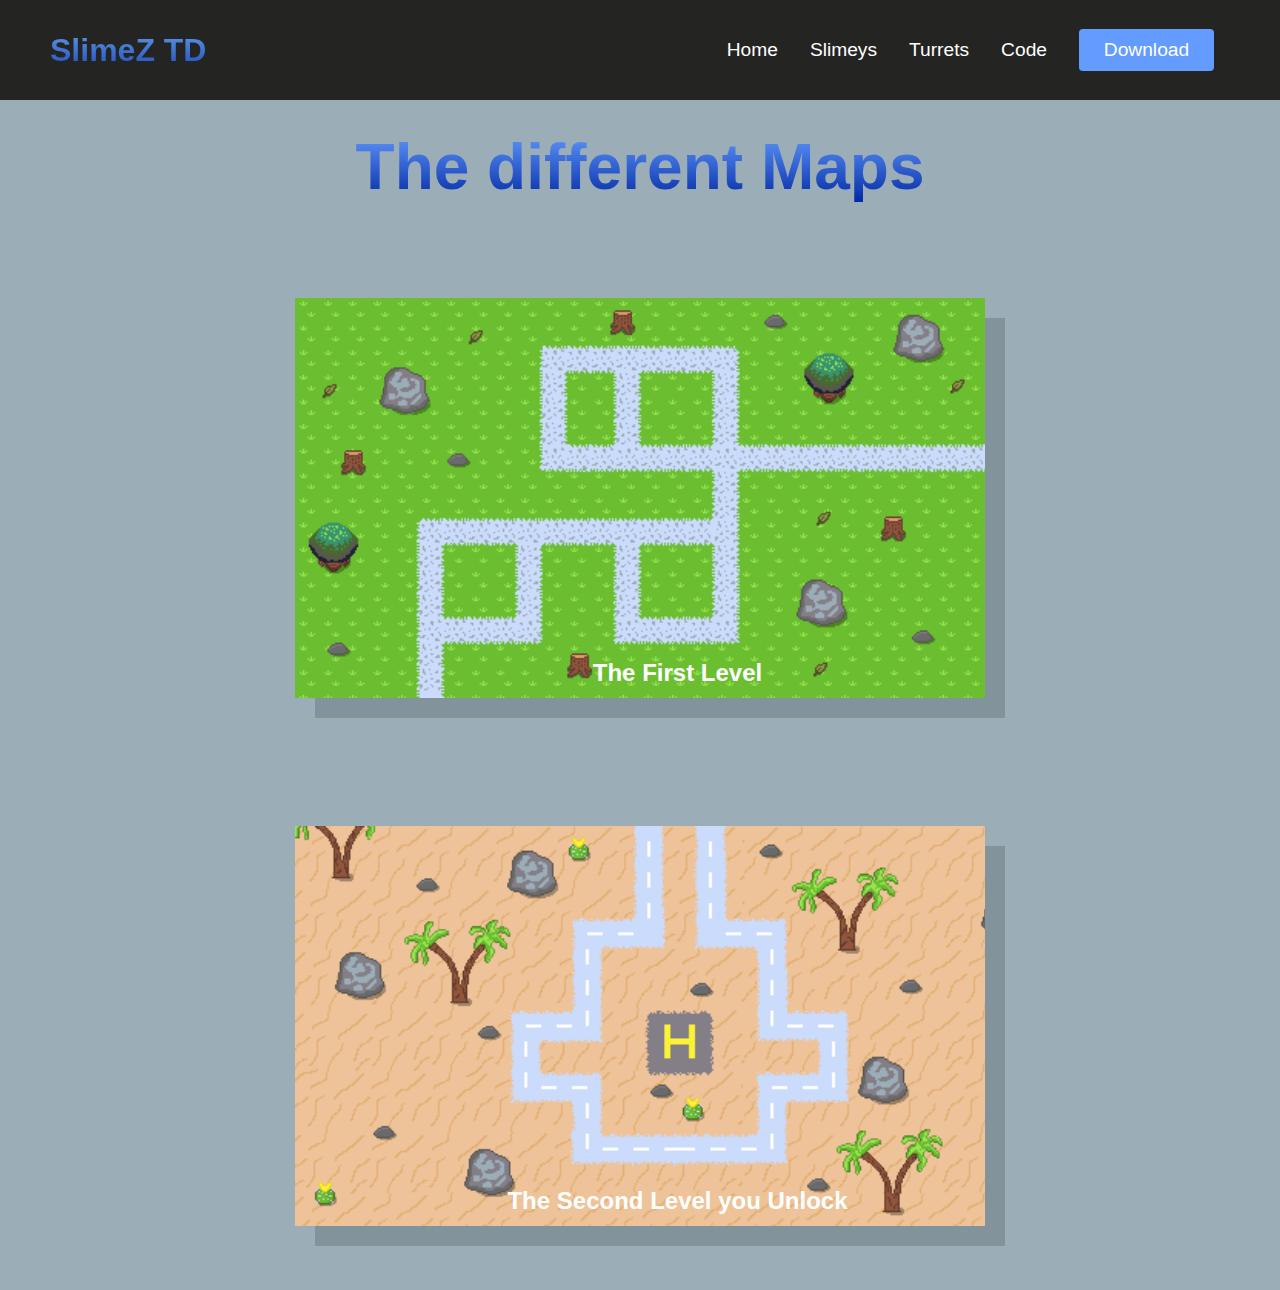
<file: maps.html>
<!DOCTYPE html>
<html lang="en">
  <head>
    <meta charset="UTF-8" />
    <meta http-equiv="X-UA-Compatible" content="IE=edge" />
    <meta name="viewport" content="width=device-width, initial-scale=1.0" />
    <title>SlimeZ TD Maps</title>
    <link rel="stylesheet" href="/styles.css" />
    <link rel="shortcut icon" href="/images/SlimeZTDIcon.png" />
  </head>
  <body>
    <nav class="navbar">
      <div class="navbar_container">
        <a href="/index.html" id="navbar_logo">SlimeZ TD</a>
        <div class="navbar_toggle" id="mobile-menu">
          <span class="bar"></span>
          <span class="bar"></span>
          <span class="bar"></span>
        </div>
        <ul class="navbar_menu">
          <li class="navbar_item">
            <a href="/index.html" class="navbar_links">Home</a>
          </li>
          <li class="navbar_item">
            <a href="/slimeys.html" class="navbar_links">Slimeys</a>
          </li>
          <li class="navbar_item">
            <a href="/turrets.html" class="navbar_links">Turrets</a>
          </li>
          <li class="navbar_item">
            <a href="/code.html" class="navbar_links">Code</a>
          </li>
          <li class="navbar_btn">
            <a href="SlimeZTD.zip" class="button" id="button">Download</a>
          </li>
        </ul>
      </div>
    </nav>

    <div class="maps_main">
      <h1>The different Maps</h1>
      <div class="maps_container">
        <div class="maps_card">
          <h2>The First Level</h2>
        </div>
        <div class="maps_card">
          <h2>The Second Level you Unlock</h2>
        </div>
      </div>
    </div>

    <script src="script.js"></script>
  </body>
</html>
</file>
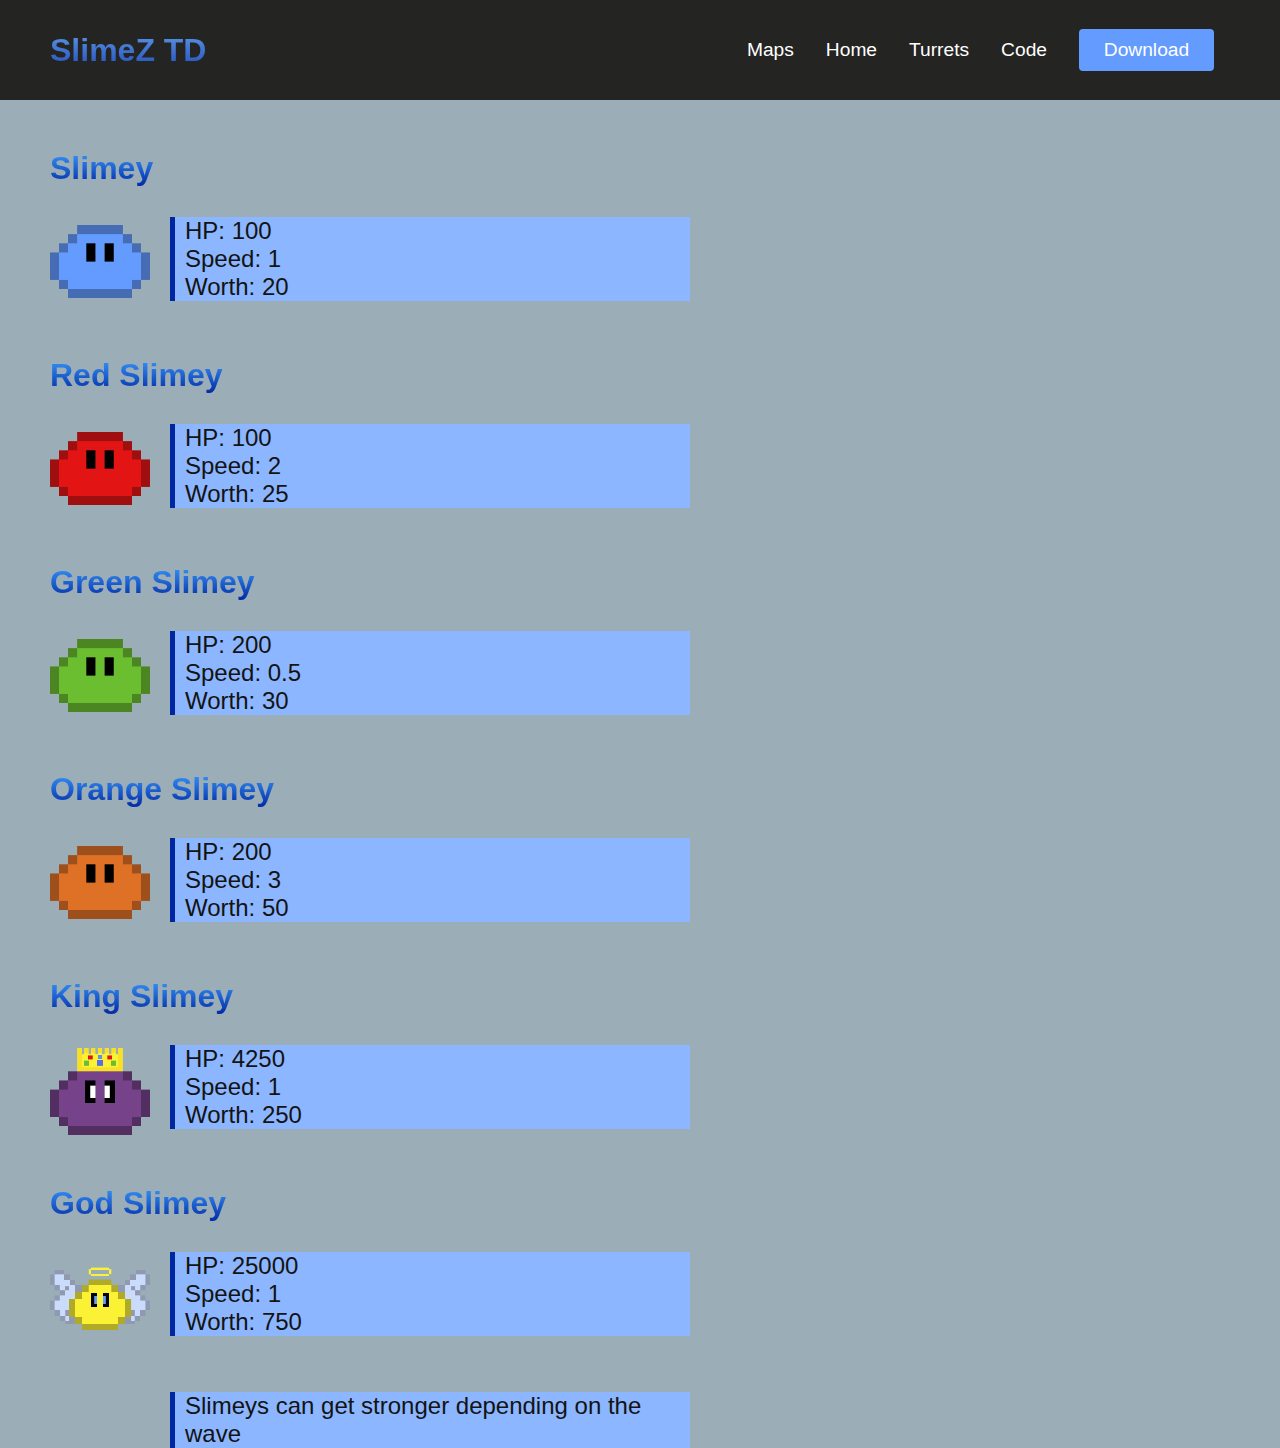
<file: slimeys.html>
<!DOCTYPE html>
<html lang="en">
  <head>
    <meta charset="UTF-8" />
    <meta http-equiv="X-UA-Compatible" content="IE=edge" />
    <meta name="viewport" content="width=device-width, initial-scale=1.0" />
    <title>SlimeZ TD Slimeys</title>
    <link rel="stylesheet" href="/styles.css" />
    <link rel="shortcut icon" href="/images/SlimeZTDIcon.png" />
  </head>
  <body>
    <nav class="navbar">
      <div class="navbar_container">
        <a href="/index.html" id="navbar_logo">SlimeZ TD</a>
        <div class="navbar_toggle" id="mobile-menu">
          <span class="bar"></span>
          <span class="bar"></span>
          <span class="bar"></span>
        </div>
        <ul class="navbar_menu">
          <li class="navbar_item">
            <a href="/maps.html" class="navbar_links">Maps</a>
          </li>
          <li class="navbar_item">
            <a href="/index.html" class="navbar_links">Home</a>
          </li>
          <li class="navbar_item">
            <a href="/turrets.html" class="navbar_links">Turrets</a>
          </li>
          <li class="navbar_item">
            <a href="/code.html" class="navbar_links">Code</a>
          </li>
          <li class="navbar_btn">
            <a href="SlimeZTD.zip" class="button" id="button">Download</a>
          </li>
        </ul>
      </div>
    </nav>
    <div class="slimeys_main">
      <div class="slimey_wrapper">
        <div class="slimey_main_container">
          <h1>Slimey</h1>
          <img src="/images/SlimeZTDIcon.png" alt="pic" id="slimeysSlimey" />
          <p>HP: 100<br />Speed: 1<br />Worth: 20</p>
        </div>
      </div>
      <div class="slimey_wrapper">
        <div class="slimey_main_container">
          <h1>Red Slimey</h1>
          <img src="/images/RedSlimeyIcon.png" alt="pic" id="slimeysSlimey" />
          <p>HP: 100<br />Speed: 2<br />Worth: 25</p>
        </div>
      </div>
      <div class="slimey_wrapper">
        <div class="slimey_main_container">
          <h1>Green Slimey</h1>
          <img src="/images/GreenSlimeyIcon.png" alt="pic" id="slimeysSlimey" />
          <p>HP: 200<br />Speed: 0.5<br />Worth: 30</p>
        </div>
      </div>
      <div class="slimey_wrapper">
        <div class="slimey_main_container">
          <h1>Orange Slimey</h1>
          <img
            src="/images/OrangeSlimeyIcon.png"
            alt="pic"
            id="slimeysSlimey"
          />
          <p>HP: 200<br />Speed: 3<br />Worth: 50</p>
        </div>
      </div>
      <div class="slimey_wrapper">
        <div class="slimey_main_container">
          <h1>King Slimey</h1>
          <img src="/images/KingSlimeyIcon.png" alt="pic" id="slimeysSlimey" />
          <p>HP: 4250<br />Speed: 1<br />Worth: 250</p>
        </div>
      </div>
      <div class="slimey_wrapper">
        <div class="slimey_main_container">
          <h1>God Slimey</h1>
          <img src="/images/GodSlimeyIcon.png" alt="pic" id="slimeysSlimey" />
          <p>HP: 25000<br />Speed: 1<br />Worth: 750</p>
        </div>
      </div>
      <div class="slimey_main_container">
        <p>Slimeys can get stronger depending on the wave</p>
      </div>
    </div>

    <script src="script.js"></script>
  </body>
</html>
</file>
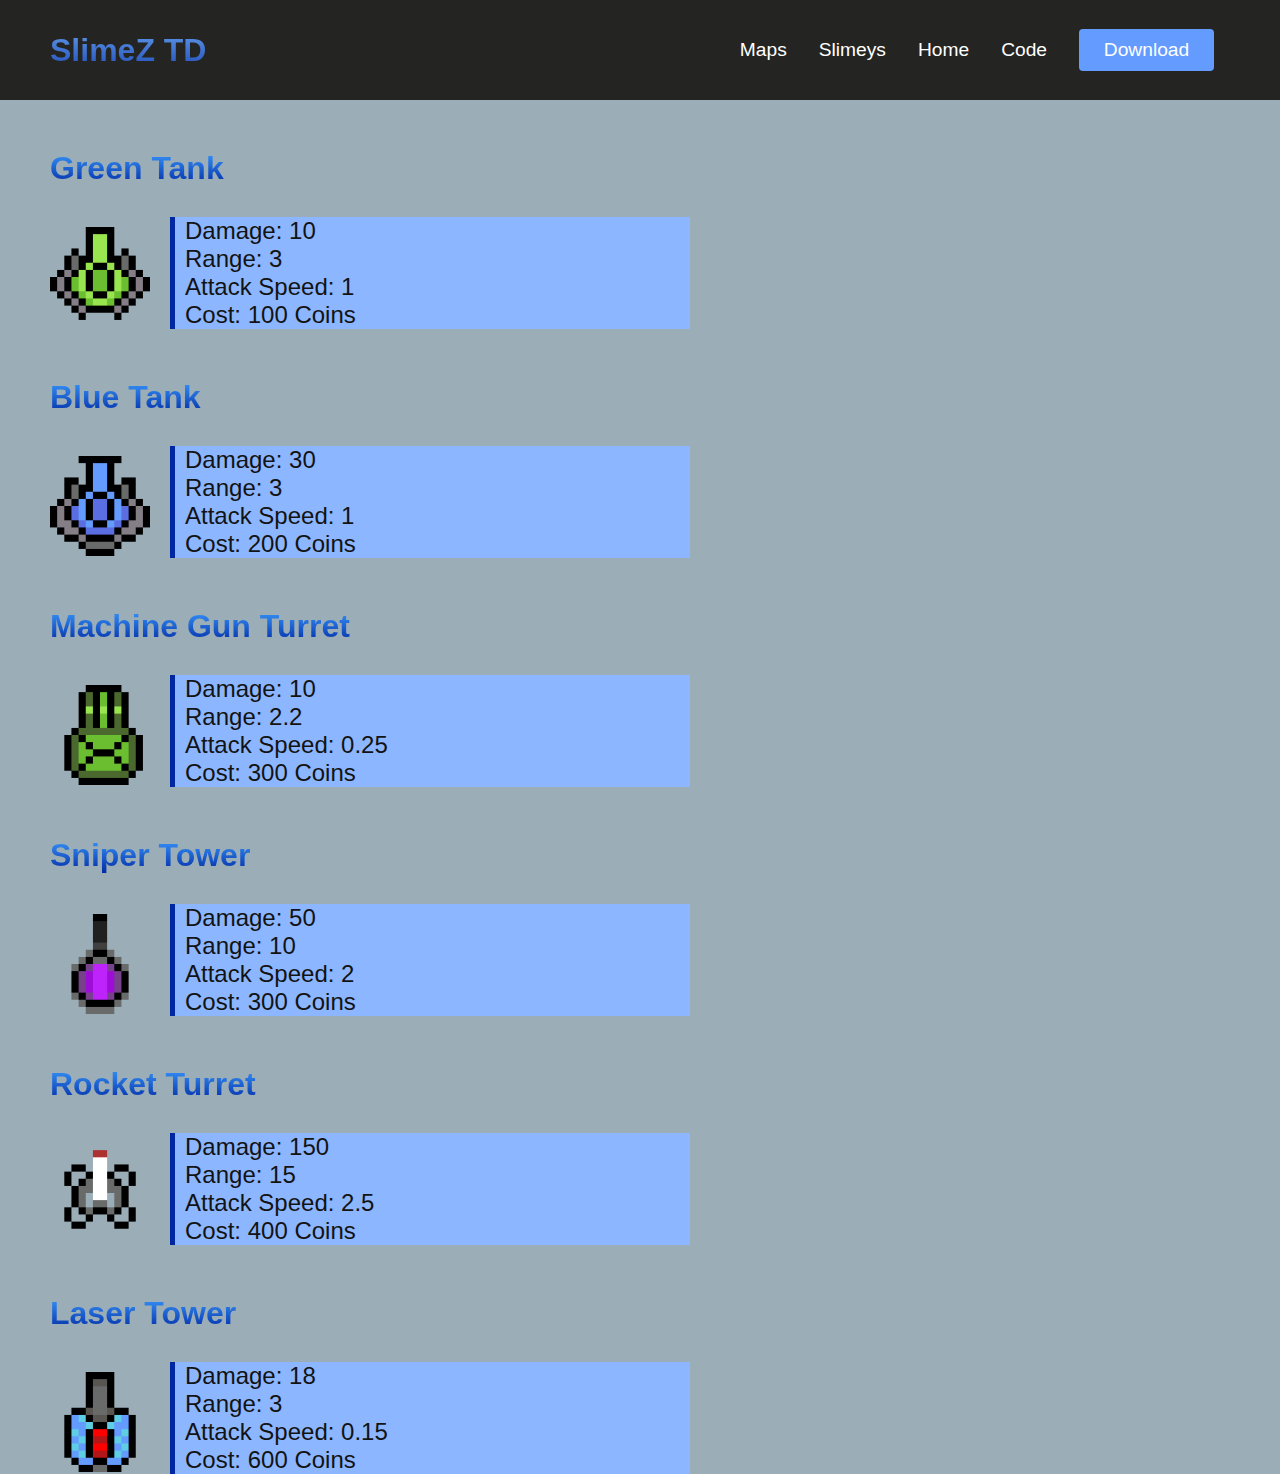
<file: turrets.html>
<!DOCTYPE html>
<html lang="en">
  <head>
    <meta charset="UTF-8" />
    <meta http-equiv="X-UA-Compatible" content="IE=edge" />
    <meta name="viewport" content="width=device-width, initial-scale=1.0" />
    <title>SlimeZ TD Turrets</title>
    <link rel="stylesheet" href="/styles.css" />
    <link rel="shortcut icon" href="/images/SlimeZTDIcon.png" />
  </head>
  <body>
    <nav class="navbar">
      <div class="navbar_container">
        <a href="/index.html" id="navbar_logo">SlimeZ TD</a>
        <div class="navbar_toggle" id="mobile-menu">
          <span class="bar"></span>
          <span class="bar"></span>
          <span class="bar"></span>
        </div>
        <ul class="navbar_menu">
          <li class="navbar_item">
            <a href="/maps.html" class="navbar_links">Maps</a>
          </li>
          <li class="navbar_item">
            <a href="/slimeys.html" class="navbar_links">Slimeys</a>
          </li>
          <li class="navbar_item">
            <a href="/index.html" class="navbar_links">Home</a>
          </li>
          <li class="navbar_item">
            <a href="/code.html" class="navbar_links">Code</a>
          </li>
          <li class="navbar_btn">
            <a href="SlimeZTD.zip" class="button" id="button">Download</a>
          </li>
        </ul>
      </div>
    </nav>
    <div class="turrets_main">
      <div class="turrets_wrapper">
        <div class="turrets_main_container">
          <h1>Green Tank</h1>
          <img src="/images/TowerGreenIcon.png" alt="pic" id="turretsTurret" />
          <p>
            Damage: 10<br />Range: 3<br />Attack Speed: 1<br />Cost: 100 Coins
          </p>
        </div>
      </div>
      <div class="turrets_wrapper">
        <div class="turrets_main_container">
          <h1>Blue Tank</h1>
          <img src="/images/TowerBlueIcon.png" alt="pic" id="turretsTurret" />
          <p>
            Damage: 30<br />Range: 3<br />Attack Speed: 1<br />Cost: 200 Coins
          </p>
        </div>
      </div>
      <div class="turrets_wrapper">
        <div class="turrets_main_container">
          <h1>Machine Gun Turret</h1>
          <img
            src="/images/MachineGunTowerIcon.png"
            alt="pic"
            id="turretsTurret"
          />
          <p>
            Damage: 10<br />Range: 2.2<br />Attack Speed: 0.25<br />Cost: 300
            Coins
          </p>
        </div>
      </div>
      <div class="turrets_wrapper">
        <div class="turrets_main_container">
          <h1>Sniper Tower</h1>
          <img src="/images/SniperTowerIcon.png" alt="pic" id="turretsTurret" />
          <p>
            Damage: 50<br />Range: 10<br />Attack Speed: 2<br />Cost: 300 Coins
          </p>
        </div>
      </div>
      <div class="turretswrapper">
        <div class="turrets_main_container">
          <h1>Rocket Turret</h1>
          <img src="/images/RocketTowerIcon.png" alt="pic" id="turretsTurret" />
          <p>
            Damage: 150<br />Range: 15<br />Attack Speed: 2.5<br />Cost: 400
            Coins
          </p>
        </div>
      </div>
      <div class="turrets_wrapper">
        <div class="turrets_main_container">
          <h1>Laser Tower</h1>
          <img src="/images/LaserTowerIcon.png" alt="pic" id="turretsTurret" />
          <p>
            Damage: 18<br />Range: 3<br />Attack Speed: 0.15<br />Cost: 600
            Coins
          </p>
        </div>
      </div>
    </div>

    <script src="script.js"></script>
  </body>
</html>
</file>
<file: styles.css>
* {
  box-sizing: border-box;
  margin: 0;
  padding: 0;
  font-family: sans-serif;
}

.navbar {
  background: #242423;
  height: 100px;
  display: flex;
  justify-content: center;
  align-items: center;
  font-size: 1.2rem;
  position: sticky;
  top: 0;
  z-index: 999;
}

.navbar_container {
  display: flex;
  justify-content: space-between;
  height: 80%;
  z-index: 1;
  width: 100%;
  max-width: 1500px;
  margin: 0 auto;
  padding: 0 50px;
}

#navbar_logo {
  background-color: #639bff;
  background-image: linear-gradient(to top, #0027a2 0%, #80c0ff 100%);
  background-size: 100%;
  -webkit-background-clip: text;
  -moz-background-clip: text;
  -webkit-text-fill-color: transparent;
  -moz-text-fill-color: transparent;
  display: flex;
  align-items: center;
  cursor: pointer;
  text-decoration: none;
  font-size: 2rem;
  font-weight: bold;
}

.navbar_menu {
  display: flex;
  align-items: center;
  list-style: none;
  text-align: center;
}

.navbar_item {
  height: 80px;
}

.navbar_links {
  color: #fff;
  display: flex;
  align-items: center;
  justify-content: center;
  text-decoration: none;
  padding: 0 1rem;
  height: 100%;
}

.navbar_links:hover {
  color: #639bff;
  transition: 0.3s ease;
  -webkit-transform: scale(1.2);
  transform: scale(1.2);
}

.navbar_btn {
  display: flex;
  justify-content: center;
  align-items: center;
  padding: 0 1rem;
  width: 100%;
}

#button {
  display: flex;
  justify-content: center;
  align-items: center;
  text-decoration: none;
  padding: 10px 20px;
  height: 100%;
  width: 135px;
  border: none;
  outline: none;
  border-radius: 4px;
  background: #639bff;
  color: #fff;
}

#button:hover {
  background: #194ba8;
  transition: 0.3s ease;
}

@media screen and (max-width: 960px) {
  .navbar_container {
    display: flex;
    justify-content: space-between;
    height: 80px;
    z-index: 1;
    width: 100%;
    max-width: 1300px;
    padding: 0;
  }

  .navbar_menu {
    display: grid;
    grid-template-columns: auto;
    margin: 0;
    width: 100%;
    position: absolute;
    top: -1000px;
    opacity: 0;
    transition: all 0.5s ease;
    height: 50vh;
    z-index: -1;
  }

  .navbar_menu.active {
    background: #131313;
    top: 100%;
    opacity: 1;
    transition: all 0.5s ease;
    z-index: 99;
    height: 75vh;
    font-size: 1.6rem;
  }

  #navbar_logo {
    padding-left: 25px;
  }

  .navbar_toggle .bar {
    width: 25px;
    height: 3px;
    margin: 5px auto;
    transition: all 0.3s ease-in-out;
    background: #fff;
  }

  .navbar_item {
    width: 100%;
  }

  .navbar_links {
    text-align: center;
    padding: 2rem;
    width: 100%;
    display: table;
  }

  #mobile-menu {
    position: absolute;
    top: 20%;
    right: 5%;
    transform: translate(5%, 20%);
  }

  .navbar_btn {
    padding-bottom: 2rem;
  }

  #button {
    display: flex;
    justify-content: center;
    align-items: center;
    width: 80%;
    height: 80px;
    margin: 0;
  }

  .navbar_toggle .bar {
    display: block;
    cursor: pointer;
  }

  #mobile-menu.is-active .bar:nth-child(2) {
    opacity: 0;
  }

  #mobile-menu.is-active .bar:nth-child(1) {
    transform: translateY(8px) rotate(45deg);
  }

  #mobile-menu.is-active .bar:nth-child(3) {
    transform: translateY(-8px) rotate(-45deg);
  }
}

.main {
  background: #9badb7;
  width: 100%;
}

.main_container {
  display: grid;
  grid-template-columns: 1fr 1fr;
  align-items: center;
  justify-content: space-around;
  margin: auto;
  height: 90vh;
  background-color: #9badb7;
  z-index: 1;
  width: 100%;
  max-width: 1500px;
  padding-bottom: 0 50px;
}

.main_content h1 {
  font-size: 4rem;
  background-color: #639bff;
  background-image: linear-gradient(to top, #0027a2 0%, #639bff 100%);
  background-size: 100%;
  -webkit-background-clip: text;
  -moz-background-clip: text;
  -webkit-text-fill-color: transparent;
  -moz-text-fill-color: transparent;
  cursor: pointer;
}

.main_content p {
  margin-top: 1rem;
  font-size: 2rem;
  font-weight: 700;
  color: #fff;
  cursor: pointer;
}

.main_btn {
  font-size: 1rem;
  background: #639bff;
  padding: 14px 32px;
  border: none;
  border-radius: 4px;
  color: #fff;
  margin-top: 2rem;
  cursor: pointer;
  position: relative;
  transition: all 0.35s;
  outline: none;
}

.main_btn a {
  position: relative;
  z-index: 2;
  color: #fff;
  text-decoration: none;
  font-size: 20px;
}

.main_btn:after {
  position: absolute;
  content: "";
  top: 0;
  left: 0;
  width: 0;
  height: 100%;
  background: #4837ff;
  transition: all 0.35s;
  border-radius: 4px;
}

.main_btn:hover {
  color: #fff;
}

.main_btn:hover:after {
  width: 100%;
}

.main_img-container {
  text-align: center;
  justify-self: center;
}

#main_img {
  height: 50%;
  width: 50%;
  display: flex;
  cursor: pointer;
  -webkit-transform: scale(1);
  transform: scale(1);
  -webkit-transition: 0.25s ease-in-out;
  transition: 0.25s ease-in-out;
}

#main_img:hover {
  -webkit-transform: scale(1.1);
  transform: scale(1.1);
}

@media screen and (max-width: 768px) {
  .main_container {
    display: grid;
    grid-template-columns: auto;
    align-items: center;
    justify-self: center;
    width: 100%;
    margin: 0 auto;
    height: 190vh;
  }

  .main_content {
    text-align: center;
    margin-bottom: 1rem;
  }

  .main_content h1 {
    font-size: 4.5rem;
    margin-top: 2rem;
  }

  .main_content h2 {
    font-size: 3rem;
  }

  .main_content p {
    font-size: 2rem;
    margin-top: 1rem;
  }

  #main_img {
    margin-left: 25%;
    margin-top: 20px;
  }

  .main_btn {
    padding: 35px 75px;
    font-size: 1.75rem;
  }

  .main_btn a {
    font-size: 35px;
  }

  .second_main_content {
    text-align: center;
  }
}

.second_main_content h1 {
  align-items: flex-start;
  font-size: 4rem;
  background-color: #639bff;
  background-image: linear-gradient(to top, #0027a2 0%, #639bff 100%);
  background-size: 100%;
  -webkit-background-clip: text;
  -moz-background-clip: text;
  -webkit-text-fill-color: transparent;
  -moz-text-fill-color: transparent;
  cursor: pointer;
}

.second_main_content h2 {
  align-items: flex-start;
  margin-top: 1rem;
  font-size: 2rem;
  font-weight: 700;
  color: #fff;
  cursor: pointer;
}

#second_img {
  margin-top: 50px;
  height: 100%;
  width: 100%;
  display: flex;
  position: relative;
  border-radius: 0% 0% 0% 0% / 0% 0% 0% 0%;
  box-shadow: 20px 20px rgba(0, 0, 0, 0.15);
  transition: all 0.4s ease;
  cursor: pointer;
}

#second_img:hover {
  border-radius: 0% 0% 50% 50% / 0% 0% 5% 5%;
  box-shadow: 10px 10px rgba(0, 0, 0, 0.25);
  cursor: pointer;
}

@media screen and (max-width: 768px) {
  #second_img {
    border-radius: 0% 0% 0% 0% / 0% 0% 0% 0%;
    box-shadow: 0px 0px rgba(0, 0, 0, 0.15);
  }

  #second_img:hover {
    border-radius: 0% 0% 50% 50% / 0% 0% 5% 5%;
    box-shadow: 0px 0px rgba(0, 0, 0, 0.15);
  }
}

.footer__container {
  background-color: #141414;
  padding: 5rem 0;
  display: flex;
  flex-direction: column;
  justify-content: center;
  align-items: center;
}

#footer__logo {
  color: #fff;
  display: flex;
  align-items: center;
  cursor: pointer;
  text-decoration: none;
  font-size: 2rem;
}

.footer__links {
  width: 100%;
  max-width: 1000px;
  display: flex;
  justify-content: center;
}

.footer__link--wrapper {
  display: flex;
}

.footer__link--items {
  display: flex;
  flex-direction: column;
  align-items: flex-start;
  margin-top: 16px;
  margin-left: 16px;
  margin-bottom: 16px;
  text-align: left;
  width: 160px;
  box-sizing: border-box;
}

.footer__link--items h2 {
  margin-bottom: 16px;
  cursor: pointer;
}

.footer__link--items > h2 {
  color: #fff;
}

.footer__link--items a {
  color: #fff;
  text-decoration: none;
  margin-bottom: 0.5rem;
}

.footer__link--items a:hover {
  color: #639bff;
  transition: 0.2s ease-out;
}

@media screen and (max-width: 820px) {
  .footer__container {
    height: 500px;
    padding: 3rem 0;
    justify-content: flex-start;
  }

  #footer__logo {
    margin-bottom: 2rem;
  }

  .website__rights {
    margin-bottom: 2rem;
  }

  .footer__link--wrapper {
    flex-direction: column;
    width: 90%;
  }

  .social__media--wrap {
    flex-direction: column;
  }
}

.social__icon--link {
  color: #fff;
  font-size: 24px;
}

.social__media {
  max-width: 1000px;
  width: 100%;
}

.social__media--wrap {
  display: flex;
  justify-content: space-between;
  align-items: center;
  width: 90%;
  max-width: 1000px;
  margin: 40px auto 0 auto;
}

.social__icons {
  display: flex;
  justify-content: space-between;
  align-items: center;
  width: 240px;
}

.social__logo {
  color: #fff;
  justify-self: flex-start;
  margin-left: 20px;
  cursor: pointer;
  text-decoration: none;
  font-size: 2rem;
  display: flex;
  align-items: center;
  margin-bottom: 16px;
}

.website__rights {
  color: #fff;
}

.maps_main {
  background: #9badb7;
  display: flex;
  flex-direction: column;
  align-items: center;
  height: 80vh;
}

.maps_main h1 {
  margin-top: 30px;
  align-items: flex-start;
  font-size: 4rem;
  background-color: #639bff;
  background-image: linear-gradient(to top, #0027a2 0%, #639bff 100%);
  background-size: 100%;
  -webkit-background-clip: text;
  -moz-background-clip: text;
  -webkit-text-fill-color: transparent;
  -moz-text-fill-color: transparent;
  cursor: pointer;
}

.maps_container {
  display: flex;
  justify-content: center;
  flex-wrap: wrap;
  align-items: center;
  margin-top: 30px;
}

.maps_card {
  height: 400px;
  width: 690px;
  margin: 4rem;
  display: flex;
  position: relative;
  border-radius: 0% 0% 0% 0% / 0% 0% 0% 0%;
  box-shadow: 20px 20px rgba(0, 0, 0, 0.15);
  transition: all 0.4s ease;
  cursor: pointer;
  background-size: cover;
  color: #fff;
  flex-direction: column;
  justify-content: center;
  align-items: center;
  background-image: url("images/GrassBackground.png");
}

.maps_card:nth-child(2) {
  background-image: url("images/Background.png");
}

.maps_card:hover {
  border-radius: 0% 0% 50% 50% / 0% 0% 5% 5%;
  box-shadow: 10px 10px rgba(0, 0, 0, 0.25);
  cursor: pointer;
}

.maps_card h2 {
  margin-left: 75px;
  margin-top: 350px;
  font-size: 1.5rem;
  color: #fff;
}

@media screen and (max-width: 960px) {
  .maps_main {
    height: 150vh;
  }

  .maps_main h1 {
    text-align: center;
  }

  .maps_card {
    background-size: 60%;
    background-repeat: no-repeat;
    background-position: center;
    border-radius: 0% 0% 0% 0% / 0% 0% 0% 0%;
    box-shadow: 0px 0px rgba(0, 0, 0, 0.15);
    transition: all 0.4s ease;
    margin: 1rem;
  }

  .maps_card h2 {
    margin-left: 0px;
  }

  .maps_card:hover {
    border-radius: 0% 0% 50% 50% / 0% 0% 5% 5%;
    box-shadow: 0px 0px rgba(0, 0, 0, 0.25);
    cursor: pointer;
  }
}

.code_main {
  background: #9badb7;
  height: 1665vh;
}

.code_main_container {
  margin-top: 50px;
  width: 50%;
  overflow: visible;
}

.code_main_container h1 {
  background-color: #639bff;
  background-image: linear-gradient(to top, #0027a2 0%, #3a9cff 100%);
  background-size: 100%;
  -webkit-background-clip: text;
  -moz-background-clip: text;
  -webkit-text-fill-color: transparent;
  -moz-text-fill-color: transparent;
  display: flex;
  align-items: center;
  cursor: pointer;
  text-decoration: none;
  font-size: 2rem;
  font-weight: bold;
  margin-left: 50px;
}

.code_main_container_text p {
  margin-left: 50px;
  margin-top: 30px;
  border-left: 5px solid #0027a2;
  background-color: #8cb6ff;
  padding-left: 10px;
  white-space: pre-wrap;
}

@media screen and (max-width: 960px) {
  .code_main {
    height: 4433vh;
  }

  .code_main_container p {
    width: 150%;
    word-wrap: break-word;
  }

  .code_main_container h1 {
    width: 160%;
    text-align: center;
  }
}

.slimeys_main {
  background: #9badb7;
  height: 103vh;
}

.slimey_main_container {
  margin-top: 50px;
  margin-left: 50px;
  width: 50%;
  overflow: visible;
}

.slimey_main_container h1 {
  background-color: #639bff;
  background-image: linear-gradient(to top, #0027a2 0%, #3a9cff 100%);
  background-size: 100%;
  -webkit-background-clip: text;
  -moz-background-clip: text;
  -webkit-text-fill-color: transparent;
  -moz-text-fill-color: transparent;
  display: flex;
  align-items: center;
  cursor: pointer;
  text-decoration: none;
  font-size: 2rem;
  font-weight: bold;
}

.slimey_main_container p {
  margin-left: 120px;
  margin-top: 30px;
  border-left: 5px solid #0027a2;
  background-color: #8cb6ff;
  font-size: 1.5rem;
  color: #131313;
  padding-left: 10px;
}

.slimey_wrapper {
  width: 100%;
  overflow: hidden;
}

#slimeysSlimey {
  width: 100px;
  height: 100px;
  float: left;
  margin-top: 20px;
  -webkit-transition: 0.25s ease-in-out;
  transition: 0.25s ease-in-out;
}

#slimeysSlimey:hover {
  -webkit-transform: scale(1.1);
  transform: scale(1.1);
}

@media screen and (max-width: 960px) {
  .slimeys_main {
    height: 170vh;
  }

  .slimey_main_container p {
    width: 100%;
  }

  .slimey_main_container {
    margin-left: 30px;
    margin-top: 30px;
  }
}

.turrets_main {
  background: #9badb7;
  height: 106vh;
}

.turrets_main_container {
  margin-top: 50px;
  margin-left: 50px;
  width: 50%;
  overflow: visible;
}

.turrets_main_container h1 {
  background-color: #639bff;
  background-image: linear-gradient(to top, #0027a2 0%, #3a9cff 100%);
  background-size: 100%;
  -webkit-background-clip: text;
  -moz-background-clip: text;
  -webkit-text-fill-color: transparent;
  -moz-text-fill-color: transparent;
  display: flex;
  align-items: center;
  cursor: pointer;
  text-decoration: none;
  font-size: 2rem;
  font-weight: bold;
}

.turrets_main_container p {
  margin-left: 120px;
  margin-top: 30px;
  border-left: 5px solid #0027a2;
  background-color: #8cb6ff;
  font-size: 1.5rem;
  color: #131313;
  padding-left: 10px;
}

.turrets_wrapper {
  width: 100%;
  overflow: hidden;
}

#turretsTurret {
  width: 100px;
  height: 100px;
  float: left;
  margin-top: 40px;
  -webkit-transition: 0.25s ease-in-out;
  transition: 0.25s ease-in-out;
}

#turretsTurret:hover {
  -webkit-transform: scale(1.1);
  transform: scale(1.1);
}

@media screen and (max-width: 960px) {
  .turrets_main {
    height: 180vh;
  }

  .turrets_main_container p {
    width: 110%;
  }

  .turrets_main_container {
    margin-left: 30px;
    margin-top: 30px;
  }
}

body {
  background: #9badb7;
}

.sign_in {
  width: 480px;
  position: absolute;
  top: 50%;
  left: 50%;
  transform: translate(-50%, -50%);
}

.sign_in h1 {
  background-image: linear-gradient(to top, #0027a2 0%, #3a9cff 100%);
  -webkit-background-clip: text;
  -moz-background-clip: text;
  -webkit-text-fill-color: transparent;
  -moz-text-fill-color: transparent;
  font-size: 4rem;
  float: left;
  margin-bottom: 50px;
}

.textbox {
  width: 100%;
  border-bottom: 2px solid #3a9cff;
  overflow: hidden;
  padding: 20px 0;
  margin: 20px 0;
}

.textbox input {
  border: none;
  outline: none;
  background: none;
  color: 131313;
  font-size: 32px;
  width: 91%;
  margin: 0 20px;
  float: left;
}

.sign_in_btn {
  width: 80%;
  background: none;
  border: none;
  color: #0027a2;
  padding: 10px;
  margin: 8px 0;
  outline: none;
  font-size: 2rem;
  cursor: pointer;
  margin-left: 10%;
  border-radius: 15px;
  background-color: #90c7fd;
  font-weight: bold;
}

.sign_in_btn:hover {
  transition: 0.4s ease;
  background: #4093e6;
}

.games_main {
  width: 100%;
  height: 85vh;
  display: flex;
  justify-content: space-evenly;
}

.games_main_container {
  display: flex;
  text-align: center;
  width: 80%;
  height: 70vh;
  margin-top: 150px;
  margin-left: -100px;
}

.games_main_content {
  display: flex;
  height: 500px;
  flex-direction: column;
  justify-content: space-around;
  align-items: center;
  margin-left: 95px;
}

.games_main_content h1 {
  font-size: 4rem;
  background-color: #639bff;
  background-image: linear-gradient(to top, #0027a2 0%, #639bff 100%);
  background-size: 100%;
  -webkit-background-clip: text;
  -moz-background-clip: text;
  -webkit-text-fill-color: transparent;
  -moz-text-fill-color: transparent;
  cursor: pointer;
}

.games_main_content p {
  margin-top: 1rem;
  font-size: 2rem;
  font-weight: 700;
  color: #fff;
  cursor: pointer;
}

#games_main_img {
  -webkit-transition: 0.25s ease-in-out;
  transition: 0.25s ease-in-out;
  margin-top: 20px;
}

#games_main_img:hover {
  -webkit-transform: scale(1.1);
  transform: scale(1.1);
}

#games_main_img_Dragon {
  width: 10rem;
  height: 10rem;
  -webkit-transition: 0.25s ease-in-out;
  transition: 0.25s ease-in-out;
}

#games_main_img_Dragon:hover {
  -webkit-transform: scale(1.1);
  transform: scale(1.1);
}

#games_main_img_lol {
  width: 10rem;
  height: 10rem;
  margin-top: 30px;
  -webkit-transition: 0.25s ease-in-out;
  transition: 0.25s ease-in-out;
}

#games_main_img_lol:hover {
  -webkit-transform: scale(1.1);
  transform: scale(1.1);
}

@media screen and (max-width: 1500px) {
  .games_main_container {
    display: grid;
    align-items: center;
    justify-self: center;
    width: 80%;
    height: 300vh;
    margin-left: -60px;
    margin-top: 250px;
  }

  .games_main_container h1 {
    font-size: 50px;
    word-wrap: break-word;
  }

  .games_main {
    flex-direction: column;
    margin-top: 750px;
  }

  .games_main_content {
    margin-top: -100px;
  }

  #games_main_img {
    margin-top: 20px;
  }

  #games_main_img_Dragon {
    width: 10rem;
  }

  #games_main_img_lol {
    width: 10rem;
    margin-top: 20px;
  }
}
</file>
